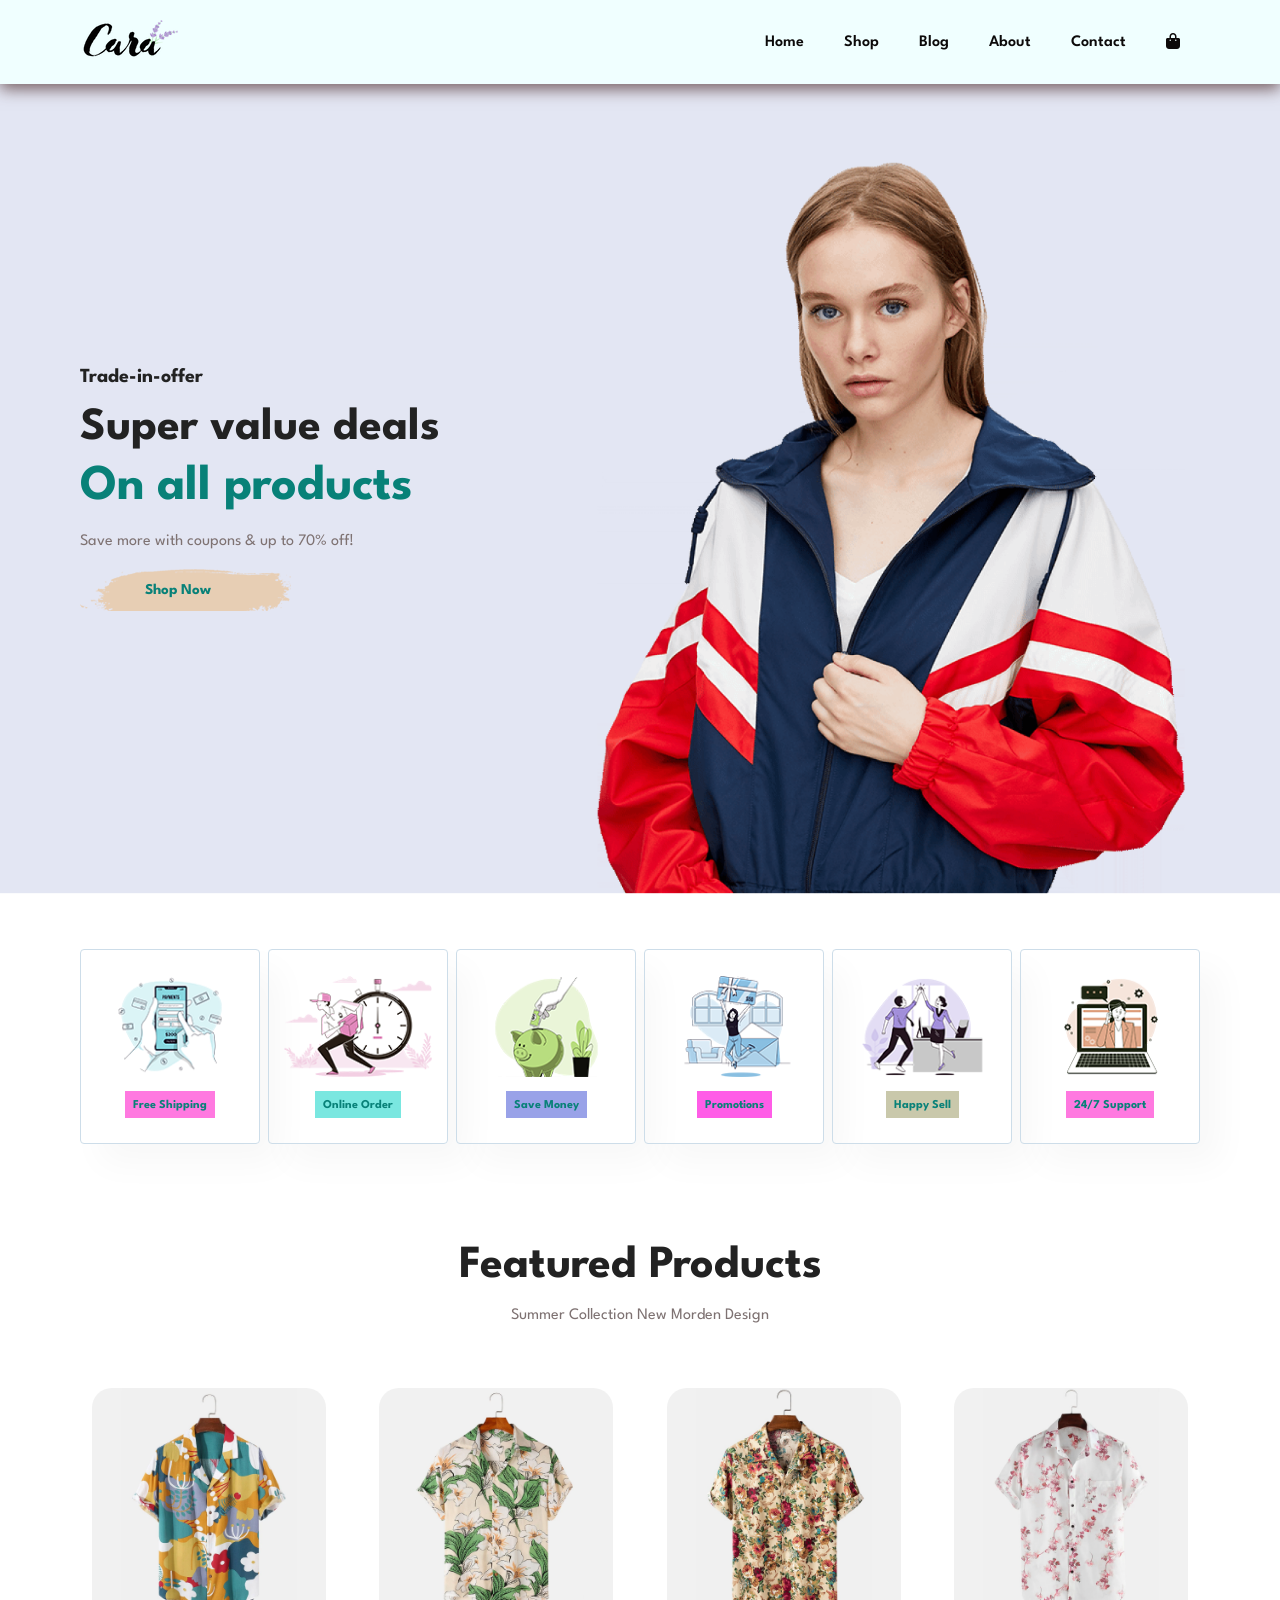
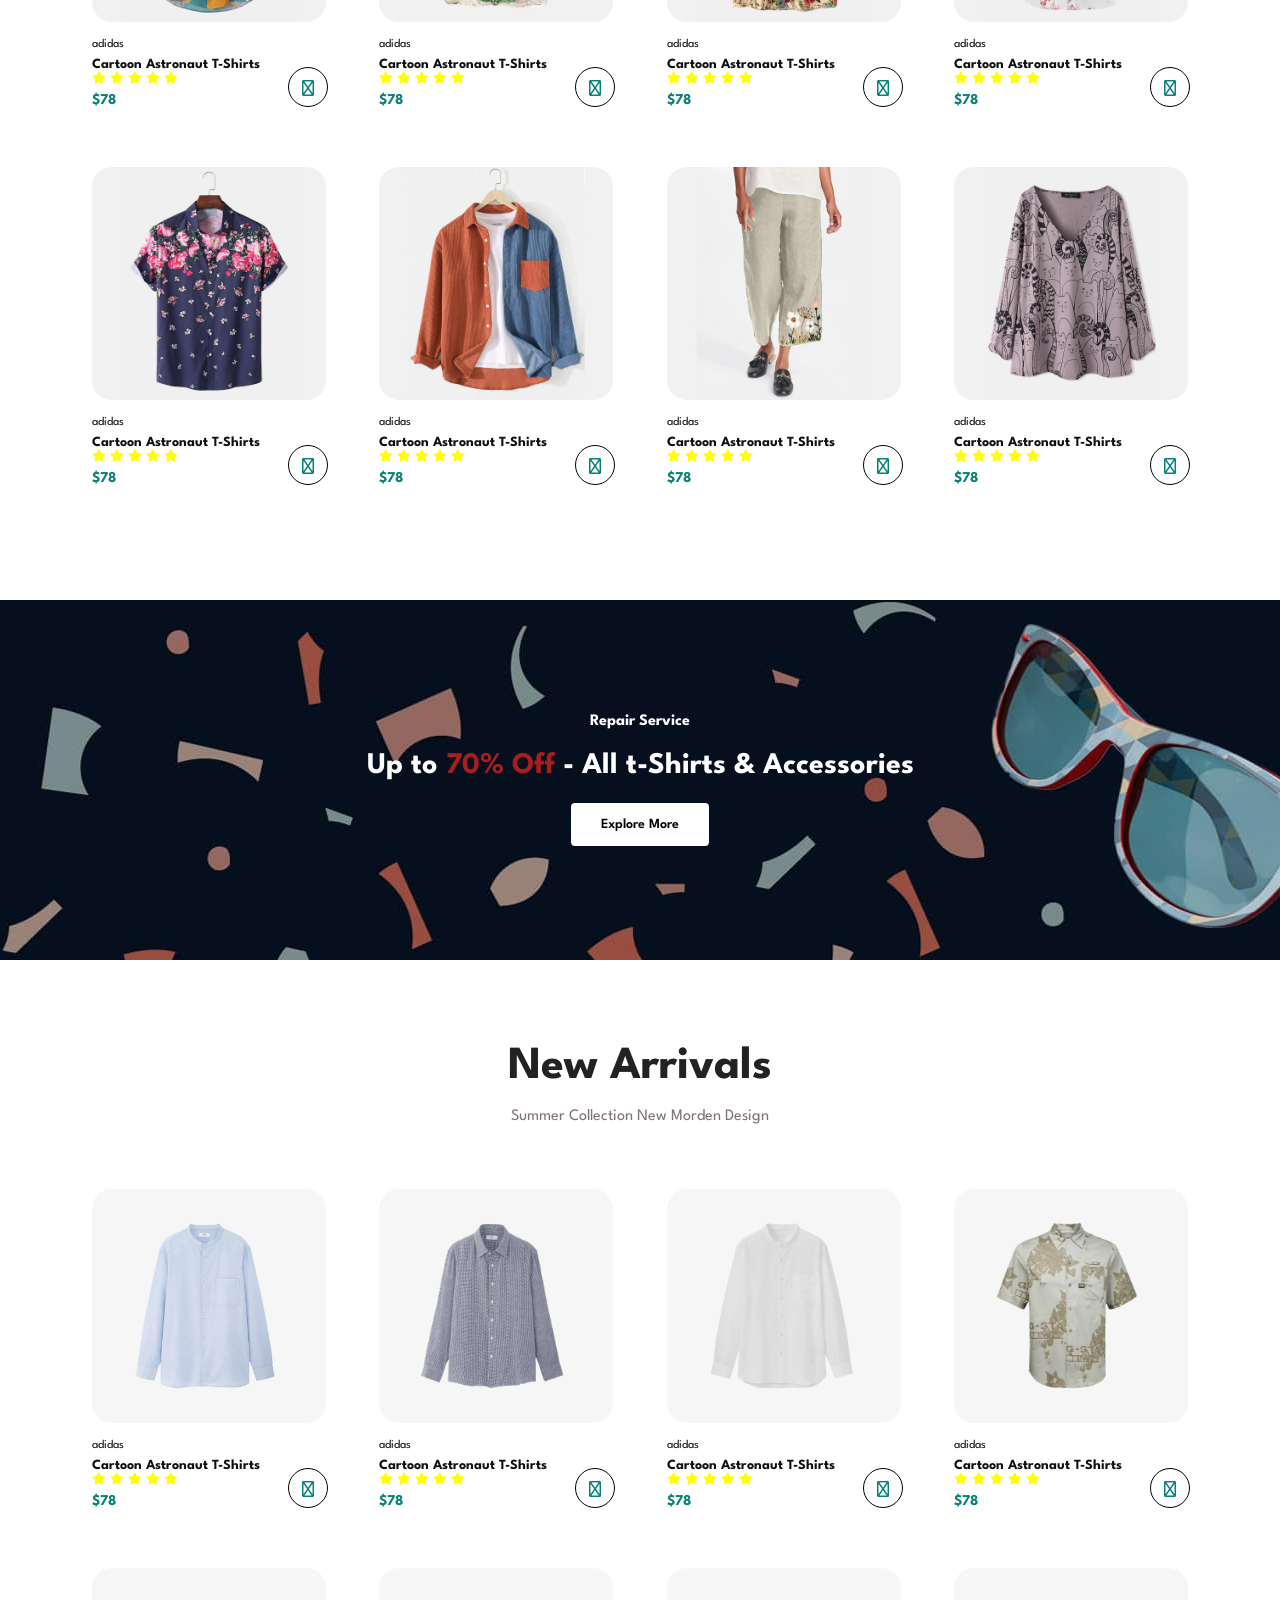
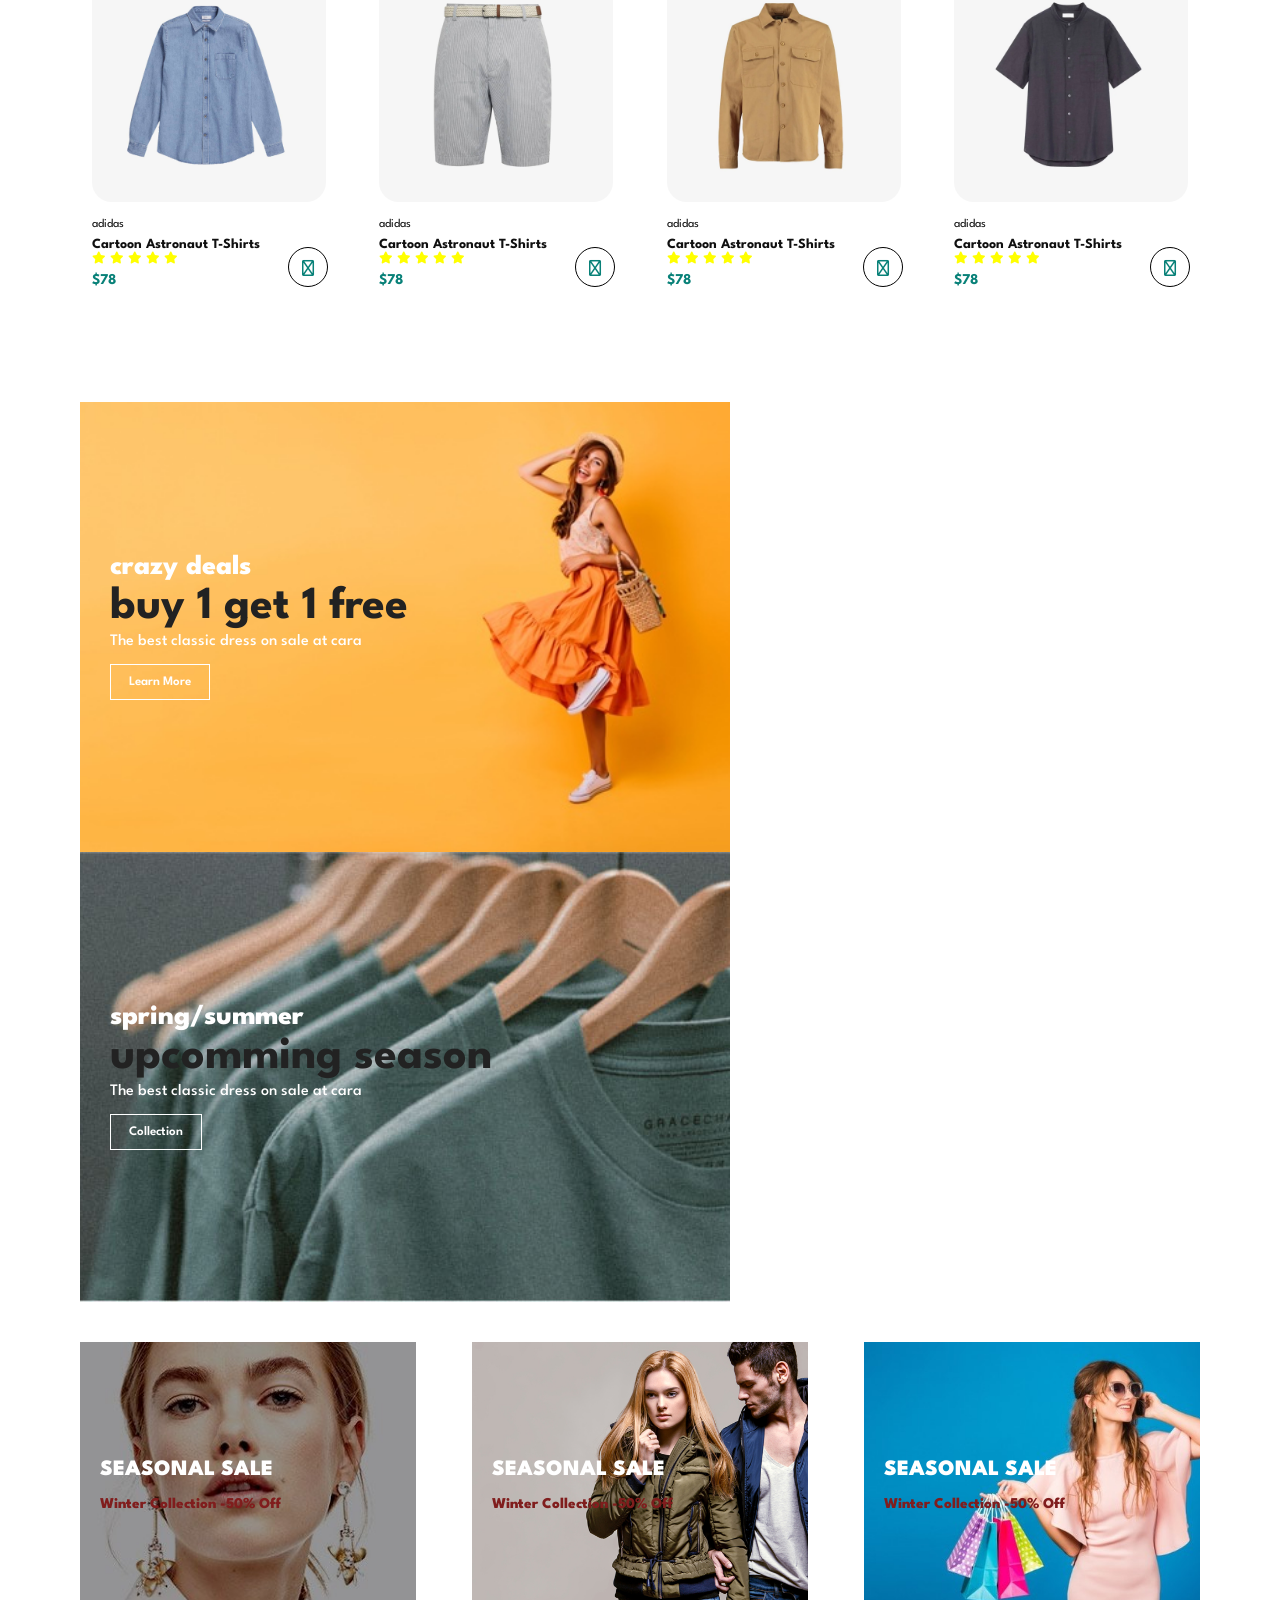
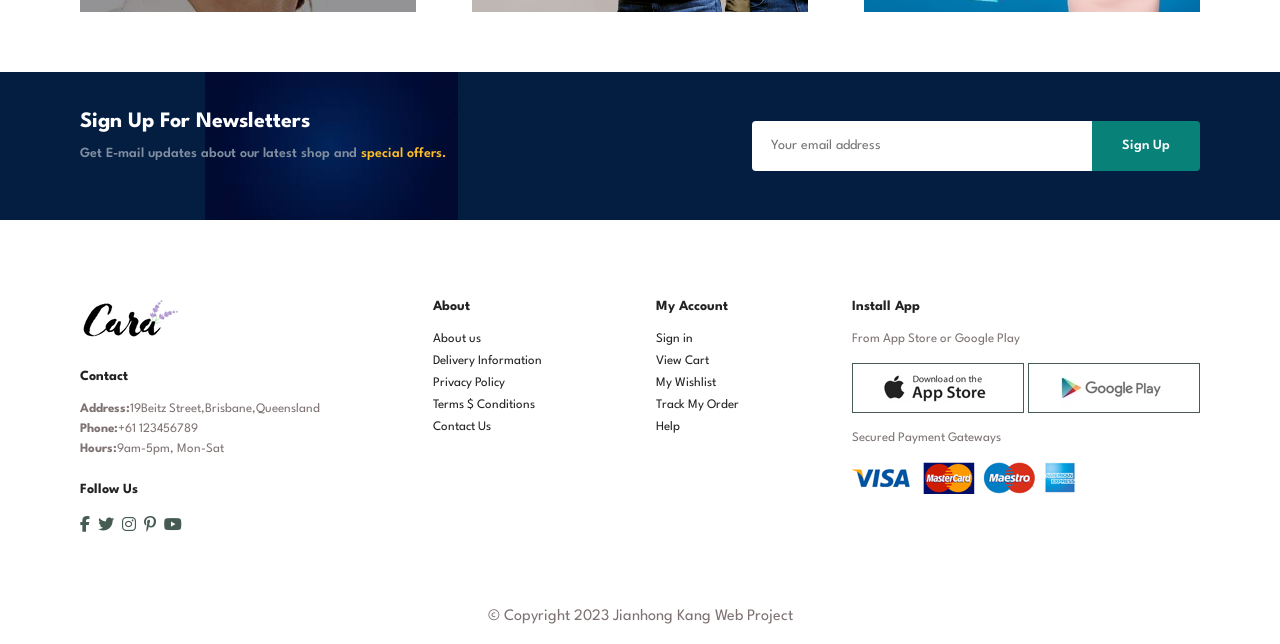
<file: index.html>
<!DOCTYPE html>
<html lang="en">
<head>
    <meta charset="UTF-8">
    <meta name="viewport" content="width=device-width, initial-scale=1.0">
    <title>Ecomerce website</title>
    <link rel="stylesheet" href="https://cdnjs.cloudflare.com/ajax/libs/font-awesome/6.4.0/css/all.min.css">
    <link rel="stylesheet" href="style.css">
    
</head>
<body>
    <section id="header">
        <a href="0"> <img src="imgage/logo.png" class="logo" alt=""></a>
        <div >
            <ul id="navbar">
                <li><a href="index.html">Home</a></li>
                <li><a href="shop.html">Shop</a></li>
                <li><a href="blog.html">Blog</a></li>
                <li><a href="about.html">About</a></li>
                <li><a href="contact.html">Contact</a></li>
                <li id="lg-bag"><a href="cart.html"><i class="fa-solid fa-bag-shopping"></i></a></li>
                <a href="#" id="close"><i class="fa fa-times"></i></a>
            </ul>
        </div>
        <div id="mobile">
            <a href="card.html"><i class="fa-solid fa-bag-shopping"></i></a>
            <i id="bar" class="fas fa-outdent">

            </i>
        </div>
    </section>

    <section id="hero">
        <h4>Trade-in-offer</h4>
        <h2>Super value deals</h2>
        <h1>On all products</h1>
        <p>Save more with coupons & up to 70% off!</p>
        <button>Shop Now</button>

    </section>

    <section id="feature" class="section-p1">
        <div class="fe-box">
            <img src="imgage/f1.png" alt="">
            <h6>Free Shipping</h6>
        </div>
        <div class="fe-box">
            <img src="imgage/f2.png" alt="">
            <h6>Online Order</h6>
        </div>
        <div class="fe-box">
            <img src="imgage/f3.png" alt="">
            <h6>Save Money</h6>
        </div>
        <div class="fe-box">
            <img src="imgage/f4.png" alt="">
            <h6>Promotions</h6>
        </div>
        <div class="fe-box">
            <img src="imgage/f5.png" alt="">
            <h6>Happy Sell</h6>
        </div>
        <div class="fe-box">
            <img src="imgage/f6.png" alt="">
            <h6>24/7 Support</h6>
        </div>



    </section>

    <section id="product1" class="section-p1">
        <h2>Featured Products</h2>
        <p>Summer Collection New Morden Design</p>
        <div class="pro-container">
            <div class="pro">
                <img src="imgage/product/f1.png" alt="">
                <div class="des">
                    <span>adidas</span>
                    <h5>Cartoon Astronaut T-Shirts</h5>
                    <div class="star">
                        <i class="fas fa-star"></i>
                        <i class="fas fa-star"></i>
                        <i class="fas fa-star"></i>
                        <i class="fas fa-star"></i>
                        <i class="fas fa-star"></i>
                    </div>
                    <h4>$78</h4>
                </div>
                <a href="#"><i class="fas fa-shopping-cart cart"></i></a>
            </div>
             <div class="pro">
                <img src="imgage/product/f2.png" alt="">
                <div class="des">
                    <span>adidas</span>
                    <h5>Cartoon Astronaut T-Shirts</h5>
                    <div class="star">
                        <i class="fas fa-star"></i>
                        <i class="fas fa-star"></i>
                        <i class="fas fa-star"></i>
                        <i class="fas fa-star"></i>
                        <i class="fas fa-star"></i>
                    </div>
                    <h4>$78</h4>
                </div>
                <a href="#"><i class="fa-solid fa-cart-shopping cart"></i></a>
            </div>
             <div class="pro">
                <img src="imgage/product/f3.jpg" alt="">
                <div class="des">
                    <span>adidas</span>
                    <h5>Cartoon Astronaut T-Shirts</h5>
                    <div class="star">
                        <i class="fas fa-star"></i>
                        <i class="fas fa-star"></i>
                        <i class="fas fa-star"></i>
                        <i class="fas fa-star"></i>
                        <i class="fas fa-star"></i>
                    </div>
                    <h4>$78</h4>
                </div>
                <a href="#"><i class="fa-solid fa-cart-shopping cart  "></i></a>
            </div>
             <div class="pro">
                <img src="imgage/product/f4 .jpg" alt="">
                <div class="des">
                    <span>adidas</span>
                    <h5>Cartoon Astronaut T-Shirts</h5>
                    <div class="star">
                        <i class="fas fa-star"></i>
                        <i class="fas fa-star"></i>
                        <i class="fas fa-star"></i>
                        <i class="fas fa-star"></i>
                        <i class="fas fa-star"></i>
                    </div>
                    <h4>$78</h4>
                </div>
                <a href="#"><i class="fa-solid fa-cart-shopping cart "></i></a>
            </div>
             <div class="pro">
                <img src="imgage/product/f5.jpg" alt="">
                <div class="des">
                    <span>adidas</span>
                    <h5>Cartoon Astronaut T-Shirts</h5>
                    <div class="star">
                        <i class="fas fa-star"></i>
                        <i class="fas fa-star"></i>
                        <i class="fas fa-star"></i>
                        <i class="fas fa-star"></i>
                        <i class="fas fa-star"></i>
                    </div>
                    <h4>$78</h4>
                </div>
                <a href="#"><i class="fa-solid fa-cart-shopping cart "></i></a>
            </div>
             <div class="pro">
                <img src="imgage/product/f6.jpg" alt="">
                <div class="des">
                    <span>adidas</span>
                    <h5>Cartoon Astronaut T-Shirts</h5>
                    <div class="star">
                        <i class="fas fa-star"></i>
                        <i class="fas fa-star"></i>
                        <i class="fas fa-star"></i>
                        <i class="fas fa-star"></i>
                        <i class="fas fa-star"></i>
                    </div>
                    <h4>$78</h4>
                </div>
                <a href="#"><i class="fa-solid fa-cart-shopping cart "></i></a>
            </div>
             <div class="pro">
                <img src="imgage/product/f7.jpg" alt="">
                <div class="des">
                    <span>adidas</span>
                    <h5>Cartoon Astronaut T-Shirts</h5>
                    <div class="star">
                        <i class="fas fa-star"></i>
                        <i class="fas fa-star"></i>
                        <i class="fas fa-star"></i>
                        <i class="fas fa-star"></i>
                        <i class="fas fa-star"></i>
                    </div>
                    <h4>$78</h4>
                </div>
                <a href="#"><i class="fa-solid fa-cart-shopping cart "></i></a>
            </div>
             <div class="pro">
                <img src="imgage/product/f8.jpg" alt="">
                <div class="des">
                    <span>adidas</span>
                    <h5>Cartoon Astronaut T-Shirts</h5>
                    <div class="star">
                        <i class="fas fa-star"></i>
                        <i class="fas fa-star"></i>
                        <i class="fas fa-star"></i>
                        <i class="fas fa-star"></i>
                        <i class="fas fa-star"></i>
                    </div>
                    <h4>$78</h4>
                </div>
                <a href="#"><i class="fa-solid fa-cart-shopping cart"></i></a>
            </div>
        </div>

    </section>

    <section id="banner" class="section-m1">
        <h4>Repair Service</h4>
        <h2>Up to <span>70% Off</span>   - All t-Shirts & Accessories</h2>
        <button class="normal">Explore More</button>

    </section>

    <section id="product1" class="section-p1">
        <h2>New Arrivals</h2>
        <p>Summer Collection New Morden Design</p>
        <div class="pro-container">
            <div class="pro">
                <img src="imgage/product/n1.png" alt="">
                <div class="des">
                    <span>adidas</span>
                    <h5>Cartoon Astronaut T-Shirts</h5>
                    <div class="star">
                        <i class="fas fa-star"></i>
                        <i class="fas fa-star"></i>
                        <i class="fas fa-star"></i>
                        <i class="fas fa-star"></i>
                        <i class="fas fa-star"></i>
                    </div>
                    <h4>$78</h4>
                </div>
                <a href="#"><i class="fa-solid fa-cart-shopping cart "></i></a>
            </div>
             <div class="pro">
                <img src="imgage/product/n2.jpg" alt="">
                <div class="des">
                    <span>adidas</span>
                    <h5>Cartoon Astronaut T-Shirts</h5>
                    <div class="star">
                        <i class="fas fa-star"></i>
                        <i class="fas fa-star"></i>
                        <i class="fas fa-star"></i>
                        <i class="fas fa-star"></i>
                        <i class="fas fa-star"></i>
                    </div>
                    <h4>$78</h4>
                </div>
                <a href="#"><i class="fa-solid fa-cart-shopping cart"></i></a>
            </div>
             <div class="pro">
                <img src="imgage/product/n3.jpg" alt="">
                <div class="des">
                    <span>adidas</span>
                    <h5>Cartoon Astronaut T-Shirts</h5>
                    <div class="star">
                        <i class="fas fa-star"></i>
                        <i class="fas fa-star"></i>
                        <i class="fas fa-star"></i>
                        <i class="fas fa-star"></i>
                        <i class="fas fa-star"></i>
                    </div>
                    <h4>$78</h4>
                </div>
                <a href="#"><i class="fa-solid fa-cart-shopping cart  "></i></a>
            </div>
             <div class="pro">
                <img src="imgage/product/n4.jpg" alt="">
                <div class="des">
                    <span>adidas</span>
                    <h5>Cartoon Astronaut T-Shirts</h5>
                    <div class="star">
                        <i class="fas fa-star"></i>
                        <i class="fas fa-star"></i>
                        <i class="fas fa-star"></i>
                        <i class="fas fa-star"></i>
                        <i class="fas fa-star"></i>
                    </div>
                    <h4>$78</h4>
                </div>
                <a href="#"><i class="fa-solid fa-cart-shopping cart "></i></a>
            </div>
             <div class="pro">
                <img src="imgage/product/n5.jpg" alt="">
                <div class="des">
                    <span>adidas</span>
                    <h5>Cartoon Astronaut T-Shirts</h5>
                    <div class="star">
                        <i class="fas fa-star"></i>
                        <i class="fas fa-star"></i>
                        <i class="fas fa-star"></i>
                        <i class="fas fa-star"></i>
                        <i class="fas fa-star"></i>
                    </div>
                    <h4>$78</h4>
                </div>
                <a href="#"><i class="fa-solid fa-cart-shopping cart "></i></a>
            </div>
             <div class="pro">
                <img src="imgage/product/n6.jpg" alt="">
                <div class="des">
                    <span>adidas</span>
                    <h5>Cartoon Astronaut T-Shirts</h5>
                    <div class="star">
                        <i class="fas fa-star"></i>
                        <i class="fas fa-star"></i>
                        <i class="fas fa-star"></i>
                        <i class="fas fa-star"></i>
                        <i class="fas fa-star"></i>
                    </div>
                    <h4>$78</h4>
                </div>
                <a href="#"><i class="fa-solid fa-cart-shopping cart "></i></a>
            </div>
             <div class="pro">
                <img src="imgage/product/n7.jpg" alt="">
                <div class="des">
                    <span>adidas</span>
                    <h5>Cartoon Astronaut T-Shirts</h5>
                    <div class="star">
                        <i class="fas fa-star"></i>
                        <i class="fas fa-star"></i>
                        <i class="fas fa-star"></i>
                        <i class="fas fa-star"></i>
                        <i class="fas fa-star"></i>
                    </div>
                    <h4>$78</h4>
                </div>
                <a href="#"><i class="fa-solid fa-cart-shopping cart "></i></a>
            </div>
             <div class="pro">
                <img src="imgage/product/n8.jpg" alt="">
                <div class="des">
                    <span>adidas</span>
                    <h5>Cartoon Astronaut T-Shirts</h5>
                    <div class="star">
                        <i class="fas fa-star"></i>
                        <i class="fas fa-star"></i>
                        <i class="fas fa-star"></i>
                        <i class="fas fa-star"></i>
                        <i class="fas fa-star"></i>
                    </div>
                    <h4>$78</h4>
                </div>
                <a href="#"><i class="fa-solid fa-cart-shopping cart"></i></a>
            </div>
        </div>

    </section>
    <section id="sm-banner" class="section-p1">
        <div class="banner-box">
            <h4>crazy deals</h4>
            <h2>buy 1 get 1 free</h2>
            <span>The best classic dress on sale at cara</span>
            <button class="white">Learn More</button>
        </div>
        <div class="banner-box banner-box2">
            <h4>spring/summer</h4>
            <h2>upcomming season</h2>
            <span>The best classic dress on sale at cara</span>
            <button class="white">Collection</button>
        </div>
    </section>

    <section id="banner3">
       <div class="banner-box">
            <h2>SEASONAL SALE</h2>
            <h4>Winter Collection -50% Off</h4>
            
        </div> 
        <div class="banner-box banner-box2">
            <h2>SEASONAL SALE</h2>
            <h4>Winter Collection -50% Off</h4>
        </div> 
        <div class="banner-box banner-box3">
            <h2>SEASONAL SALE</h2>
            <h4>Winter Collection -50% Off</h4>
        </div> 
    </section>

    <section id="newsletter" class="section-p1 section-m1" >
        <div class="newstext">
        <h4>Sign Up For Newsletters</h4>    
        <p>Get E-mail updates about our latest shop and <span>special offers.</span> </p>
        </div>
        <div class="form">
            <input type="text" placeholder="Your email address">
            <button class="normal">Sign Up</button>
        </div>
    </section>

    <footer class="section-p1">
        <div class="col">
            <img class="logo" src="imgage/logo.png" alt="">
            <h4>Contact</h4>
            <p> <strong>Address:</strong>19Beitz Street,Brisbane,Queensland</p>
            <p> <strong>Phone:</strong>+61 123456789</p>
            <p> <strong>Hours:</strong>9am-5pm, Mon-Sat</p>
            <div class="follow">
                <h4>Follow Us</h4>
                <div class="icon">
                    <i class="fab fa-facebook-f"></i>
                    <i class="fab fa-twitter"></i>
                    <i class="fab fa-instagram"></i>
                     <i class="fab fa-pinterest-p"></i>
                    <i class="fab fa-youtube"></i>
                </div>
            </div>
            </div>
            <div class="col">
                <h4>About</h4>
                <a href="#">About us</a>
                <a href="#">Delivery Information</a>
                <a href="#">Privacy Policy</a>
                <a href="#">Terms $ Conditions</a>
                <a href="#">Contact Us</a>

            </div>
            <div class="col">
                <h4>My Account</h4>
                <a href="#">Sign in</a>
                <a href="#">View Cart</a>
                <a href="#">My Wishlist</a>
                <a href="#">Track My Order</a>
                <a href="#">Help</a>
            </div>
            <div class="col install">
                <h4>Install App</h4>
                <p>From App Store or Google Play</p>
                <div class="row">
                <img src="imgage/app.jpg" alt="">
                <img src="imgage/play.jpg" alt="">
                </div>
                <p>Secured Payment Gateways</p>
                <img src="imgage/pay.png" alt="">
            </div>
    
        
     </footer>
        <div class="copyright">
            <p> © Copyright 2023 Jianhong Kang Web Project</p>
        </div>
        
   
    


    <script src="javascript.js"></script>
    
</body>
</html>
</file>
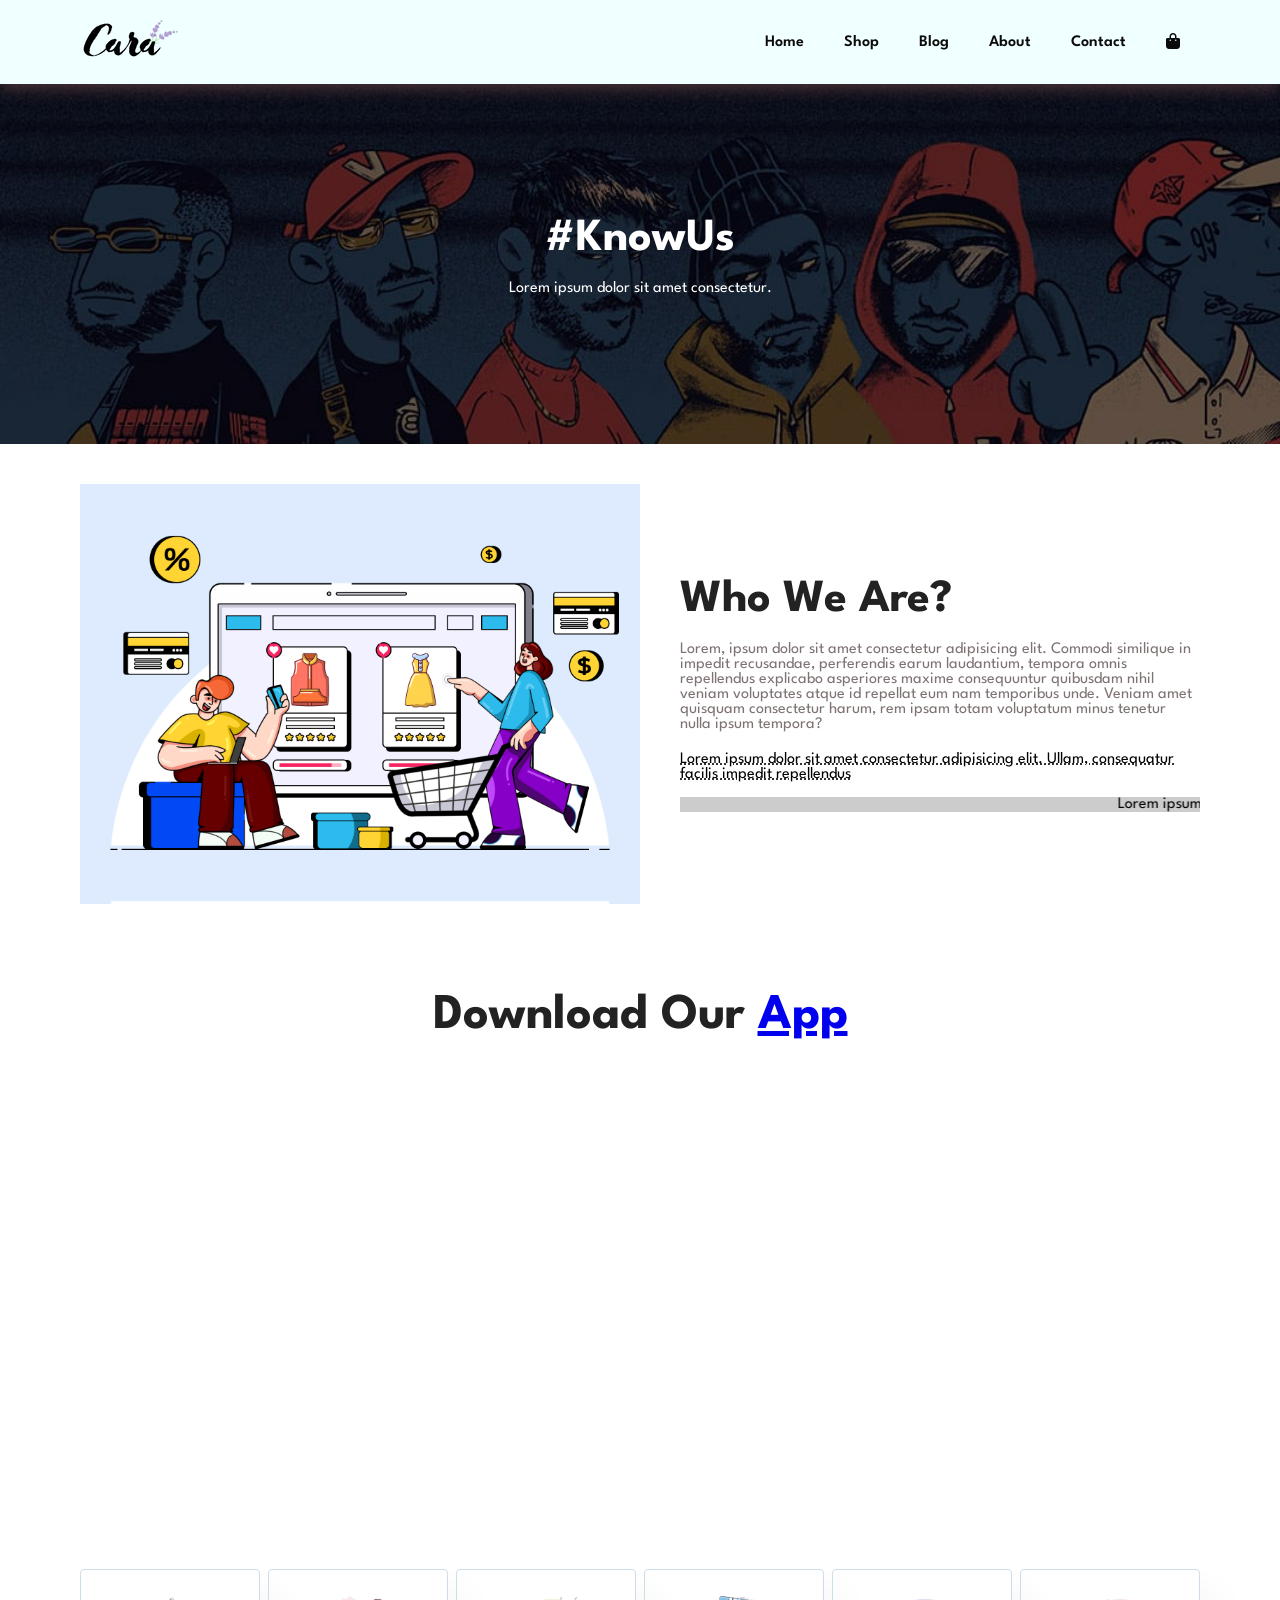
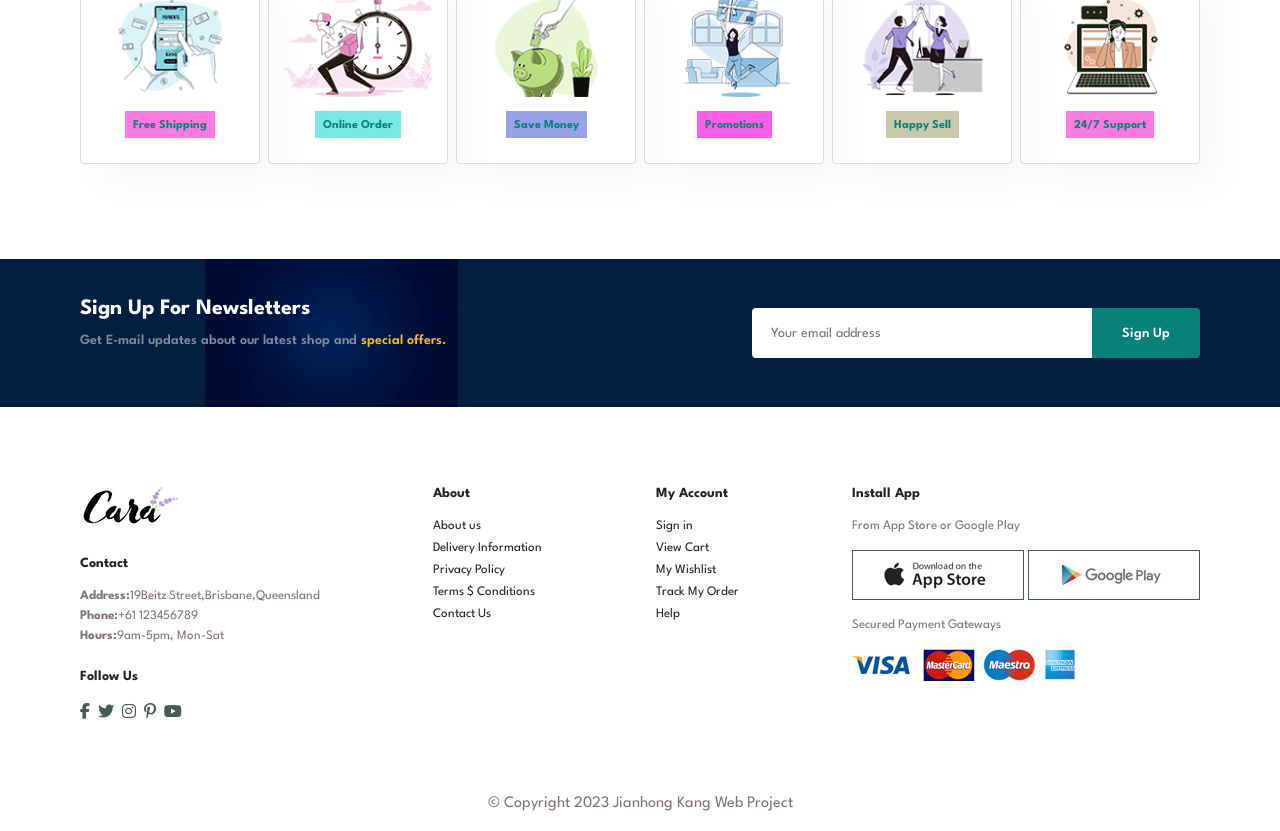
<file: about.html>
<!DOCTYPE html>
<html lang="en">
<head>
    <meta charset="UTF-8">
    <meta name="viewport" content="width=device-width, initial-scale=1.0">
    <title>Ecomerce website</title>
    <link rel="stylesheet" href="https://cdnjs.cloudflare.com/ajax/libs/font-awesome/6.4.0/css/all.min.css">
    <link rel="stylesheet" href="style.css">
    
</head>
<body>
    <section id="header">
        <a href="0"> <img src="imgage/logo.png" class="logo" alt=""></a>
        <div >
            <ul id="navbar">
                <li><a href="index.html">Home</a></li>
                <li><a href="shop.html">Shop</a></li>
                <li><a href="blog.html">Blog</a></li>
                <li><a href="about.html">About</a></li>
                <li><a href="contact.html">Contact</a></li>
                <li id="lg-bag"><a href="cart.html"><i class="fa-solid fa-bag-shopping"></i></a></li>
                <a href="#" id="close"><i class="fa fa-times"></i></a>
            </ul>
        </div>
        <div id="mobile">
            <a href="card.html"><i class="fa-solid fa-bag-shopping"></i></a>
            <i id="bar" class="fas fa-outdent">

            </i>
        </div>
    </section>

    <section id="page-header" class="about-header">
        <h2>#KnowUs</h2>
        <p>Lorem ipsum dolor sit amet consectetur.</p>
    </section>

    <section id="about-head" class="section-p1">
        <img src="imgage/about/a6.jpg" alt="">
        <div>
            <h2>Who We Are?</h2>
            <p>Lorem, ipsum dolor sit amet consectetur adipisicing elit. Commodi similique in impedit recusandae, perferendis earum laudantium, tempora omnis repellendus explicabo asperiores maxime consequuntur quibusdam nihil veniam voluptates atque id repellat eum nam temporibus unde. Veniam amet quisquam consectetur harum, rem ipsam totam voluptatum minus tenetur nulla ipsum tempora?</p>

            <abbr title="">Lorem ipsum dolor sit amet consectetur adipisicing elit. Ullam, consequatur facilis impedit repellendus</abbr>

            <br><br>

            <marquee bgcolor="#ccc" loop="-1" scrollamount="5" width="100%">Lorem ipsum dolor sit amet consectetur adipisicielit. Omnis corrupti ad perspiciatis qui repellat odit?
</marquee>

        </div>
    </section>

    <section id="about-app"  class="section-p1">
        <h1>Download Our <a href="#">App</a></h1>
        <div class="video">
            <video autoplay muted loop  src="imgage/about/video.mp4" ></video>
        </div>
    </section>

       <section id="feature" class="section-p1">
        <div class="fe-box">
            <img src="imgage/f1.png" alt="">
            <h6>Free Shipping</h6>
        </div>
        <div class="fe-box">
            <img src="imgage/f2.png" alt="">
            <h6>Online Order</h6>
        </div>
        <div class="fe-box">
            <img src="imgage/f3.png" alt="">
            <h6>Save Money</h6>
        </div>
        <div class="fe-box">
            <img src="imgage/f4.png" alt="">
            <h6>Promotions</h6>
        </div>
        <div class="fe-box">
            <img src="imgage/f5.png" alt="">
            <h6>Happy Sell</h6>
        </div>
        <div class="fe-box">
            <img src="imgage/f6.png" alt="">
            <h6>24/7 Support</h6>
        </div>



    </section>
     <section id="newsletter" class="section-p1 section-m1" >
        <div class="newstext">
        <h4>Sign Up For Newsletters</h4>    
        <p>Get E-mail updates about our latest shop and <span>special offers.</span> </p>
        </div>
        <div class="form">
            <input type="text" placeholder="Your email address">
            <button class="normal">Sign Up</button>
        </div>
    </section>
  

    <footer class="section-p1">
        <div class="col">
            <img class="logo" src="imgage/logo.png" alt="">
            <h4>Contact</h4>
            <p> <strong>Address:</strong>19Beitz Street,Brisbane,Queensland</p>
            <p> <strong>Phone:</strong>+61 123456789</p>
            <p> <strong>Hours:</strong>9am-5pm, Mon-Sat</p>
            <div class="follow">
                <h4>Follow Us</h4>
                <div class="icon">
                    <i class="fab fa-facebook-f"></i>
                    <i class="fab fa-twitter"></i>
                    <i class="fab fa-instagram"></i>
                     <i class="fab fa-pinterest-p"></i>
                    <i class="fab fa-youtube"></i>
                </div>
            </div>
            </div>
            <div class="col">
                <h4>About</h4>
                <a href="#">About us</a>
                <a href="#">Delivery Information</a>
                <a href="#">Privacy Policy</a>
                <a href="#">Terms $ Conditions</a>
                <a href="#">Contact Us</a>

            </div>
            <div class="col">
                <h4>My Account</h4>
                <a href="#">Sign in</a>
                <a href="#">View Cart</a>
                <a href="#">My Wishlist</a>
                <a href="#">Track My Order</a>
                <a href="#">Help</a>
            </div>
            <div class="col install">
                <h4>Install App</h4>
                <p>From App Store or Google Play</p>
                <div class="row">
                <img src="imgage/app.jpg" alt="">
                <img src="imgage/play.jpg" alt="">
                </div>
                <p>Secured Payment Gateways</p>
                <img src="imgage/pay.png" alt="">
            </div>
    
        
     </footer>
        <div class="copyright">
            <p> © Copyright 2023 Jianhong Kang Web Project</p>
        </div>
        
   
    


    <script src="javascript.js"></script>
    
</body>
</html>
</file>
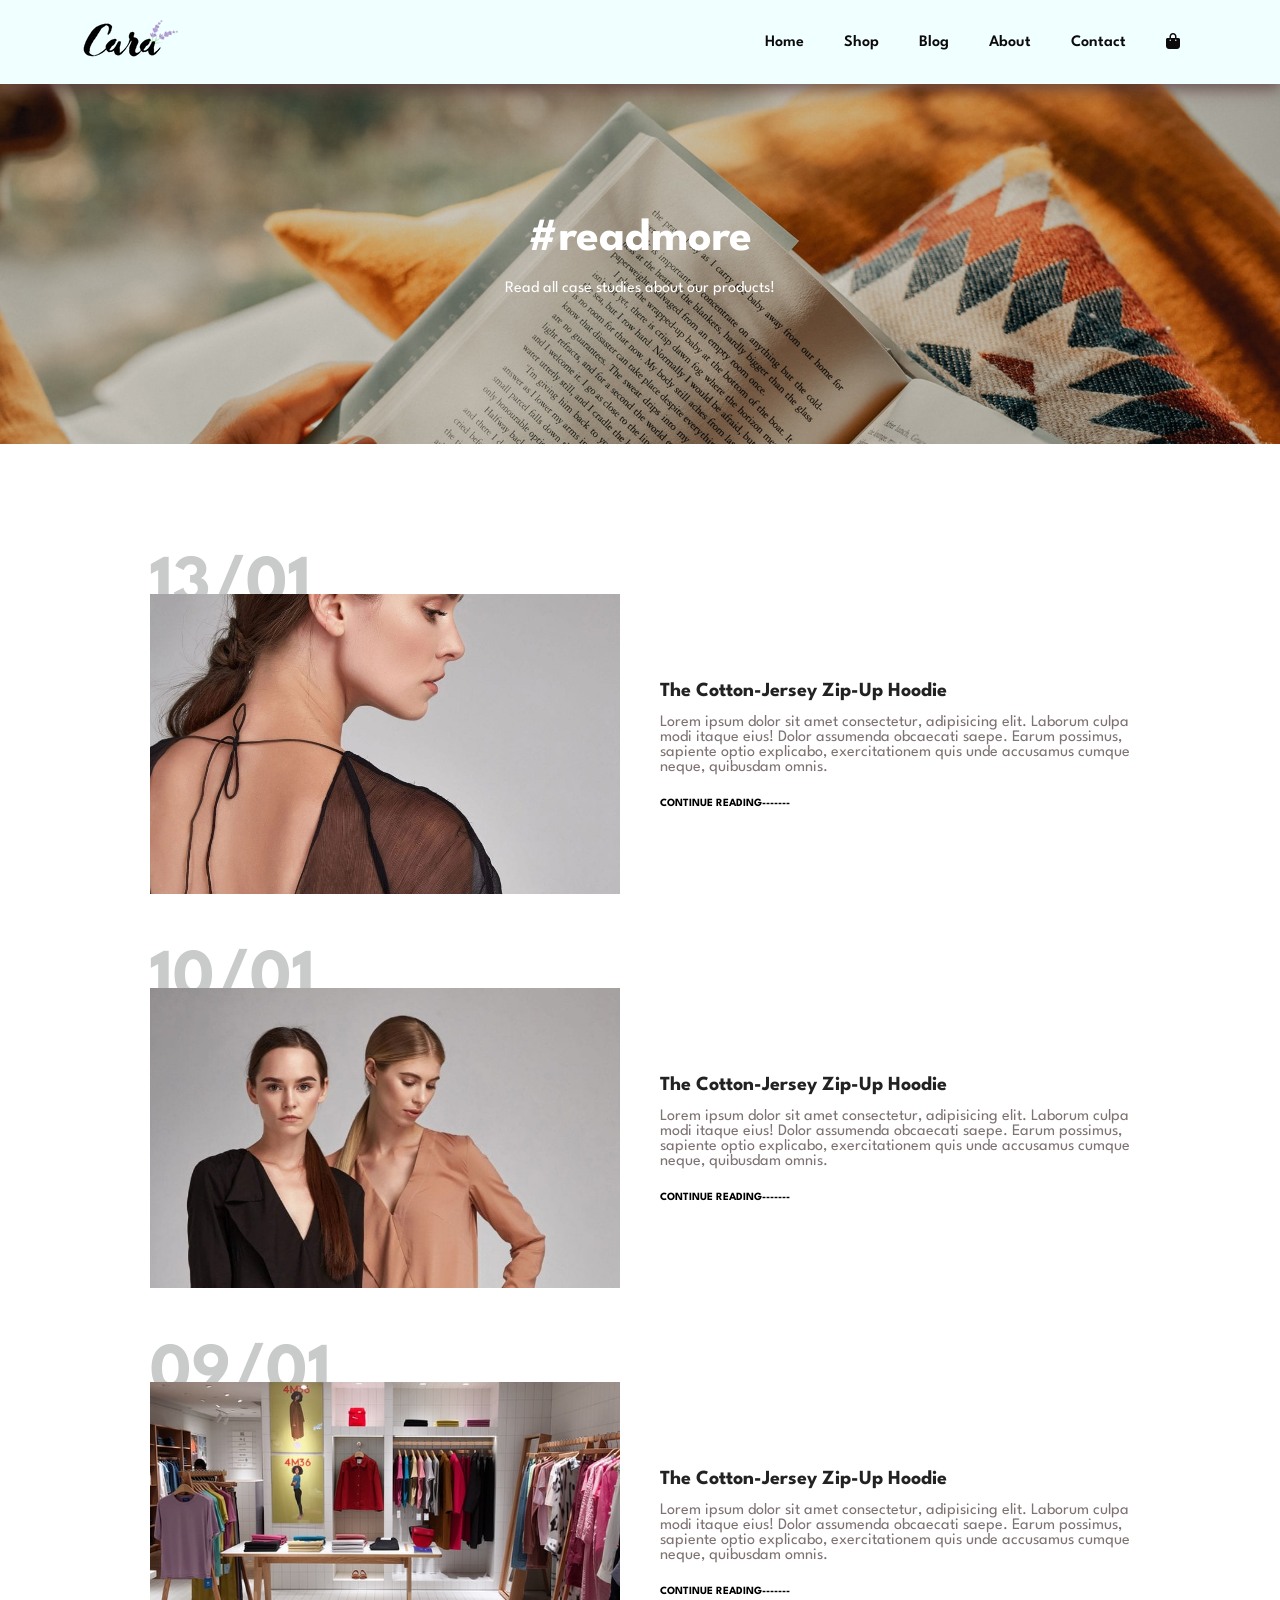
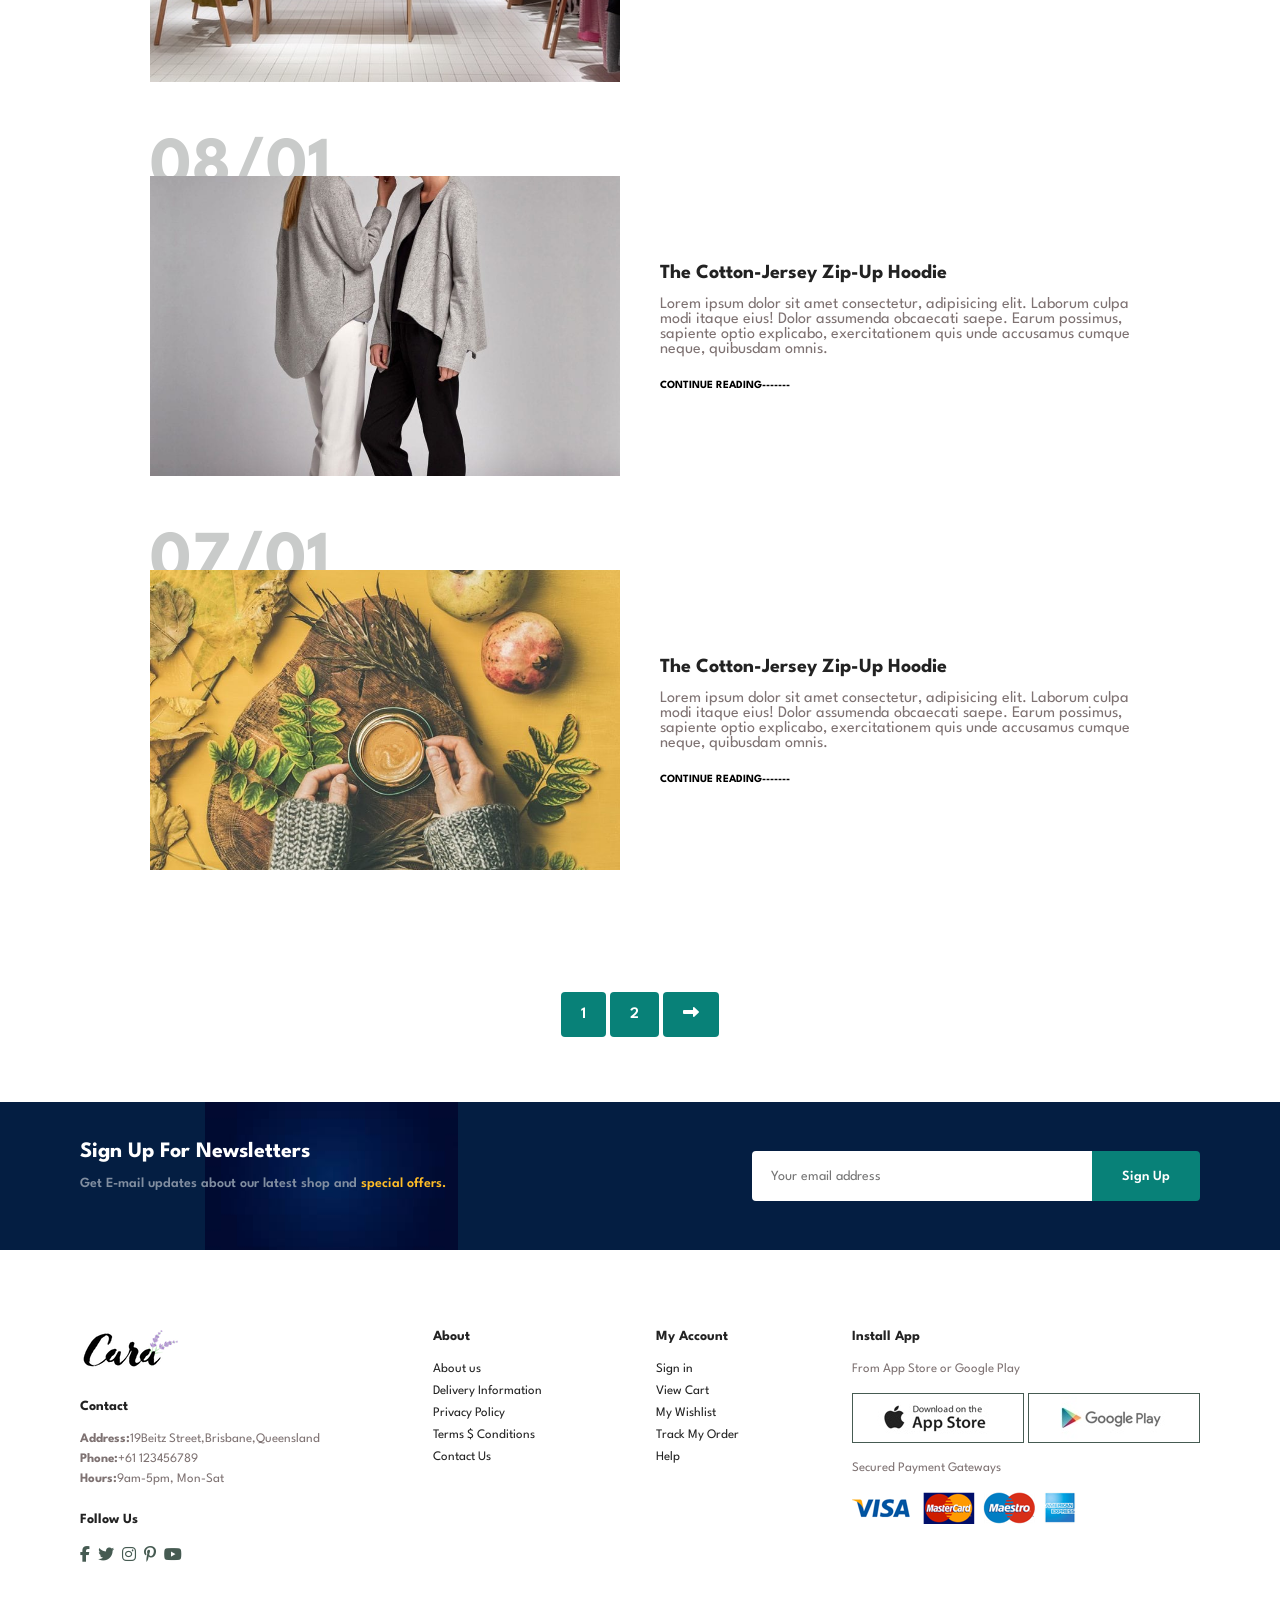
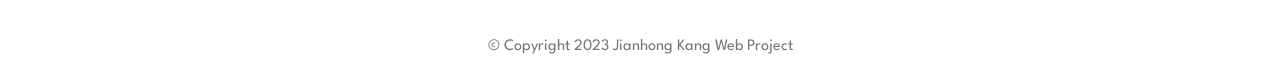
<file: blog.html>
<!DOCTYPE html>
<html lang="en">
<head>
    <meta charset="UTF-8">
    <meta name="viewport" content="width=device-width, initial-scale=1.0">
    <title>Ecomerce website</title>
    <link rel="stylesheet" href="https://cdnjs.cloudflare.com/ajax/libs/font-awesome/6.4.0/css/all.min.css">
    <link rel="stylesheet" href="style.css">
    
</head>
<body>
    <section id="header">
        <a href="0"> <img src="imgage/logo.png" class="logo" alt=""></a>
        <div >
            <ul id="navbar">
                <li><a href="index.html">Home</a></li>
                <li><a href="shop.html">Shop</a></li>
                <li><a href="blog.html">Blog</a></li>
                <li><a href="about.html">About</a></li>
                <li><a href="contact.html">Contact</a></li>
                <li id="lg-bag"><a href="cart.html"><i class="fa-solid fa-bag-shopping"></i></a></li>
                <a href="#" id="close"><i class="fa fa-times"></i></a>
            </ul>
        </div>
        <div id="mobile">
            <a href="card.html"><i class="fa-solid fa-bag-shopping"></i></a>
            <i id="bar" class="fas fa-outdent">

            </i>
        </div>
    </section>

    <section id="page-header" class="blog-header">
       
        <h2>#readmore</h2>
        <p>Read all case studies about our products!</p>
    </section>

    <section id="blog">
        <div class="blog-box">
            <div class="blog-img">
                <img src="imgage/blog/b1.jpg" alt="">
            </div>
            <div class="blog-details">
                <h4>The Cotton-Jersey Zip-Up Hoodie</h4>
                <p>Lorem ipsum dolor sit amet consectetur, adipisicing elit. Laborum culpa modi itaque eius! Dolor assumenda obcaecati saepe. Earum possimus, sapiente optio explicabo, exercitationem quis unde accusamus cumque neque, quibusdam omnis.</p>
                <a href="#">CONTINUE READING-------</a>
            </div>
            <h1>13/01</h1>
        </div>
        <div class="blog-box">
            <div class="blog-img">
                <img src="imgage/blog/b2.jpg" alt="">
            </div>
            <div class="blog-details">
                <h4>The Cotton-Jersey Zip-Up Hoodie</h4>
                <p>Lorem ipsum dolor sit amet consectetur, adipisicing elit. Laborum culpa modi itaque eius! Dolor assumenda obcaecati saepe. Earum possimus, sapiente optio explicabo, exercitationem quis unde accusamus cumque neque, quibusdam omnis.</p>
                <a href="#">CONTINUE READING-------</a>
            </div>
            <h1>10/01</h1>
        </div>
        <div class="blog-box">
            <div class="blog-img">
                <img src="imgage/blog/b3.jpg" alt="">
            </div>
            <div class="blog-details">
                <h4>The Cotton-Jersey Zip-Up Hoodie</h4>
                <p>Lorem ipsum dolor sit amet consectetur, adipisicing elit. Laborum culpa modi itaque eius! Dolor assumenda obcaecati saepe. Earum possimus, sapiente optio explicabo, exercitationem quis unde accusamus cumque neque, quibusdam omnis.</p>
                <a href="#">CONTINUE READING-------</a>
            </div>
            <h1>09/01</h1>
        </div>
        <div class="blog-box">
            <div class="blog-img">
                <img src="imgage/blog/b4.jpg" alt="">
            </div>
            <div class="blog-details">
                <h4>The Cotton-Jersey Zip-Up Hoodie</h4>
                <p>Lorem ipsum dolor sit amet consectetur, adipisicing elit. Laborum culpa modi itaque eius! Dolor assumenda obcaecati saepe. Earum possimus, sapiente optio explicabo, exercitationem quis unde accusamus cumque neque, quibusdam omnis.</p>
                <a href="#">CONTINUE READING-------</a>
            </div>
            <h1>08/01</h1>
        </div>
        <div class="blog-box">
            <div class="blog-img">
                <img src="imgage/blog/b6.jpg" alt="">
            </div>
            <div class="blog-details">
                <h4>The Cotton-Jersey Zip-Up Hoodie</h4>
                <p>Lorem ipsum dolor sit amet consectetur, adipisicing elit. Laborum culpa modi itaque eius! Dolor assumenda obcaecati saepe. Earum possimus, sapiente optio explicabo, exercitationem quis unde accusamus cumque neque, quibusdam omnis.</p>
                <a href="#">CONTINUE READING-------</a>
            </div>
            <h1>07/01</h1>
        </div>
    </section>
  <section id="pagination" class="section-p1">
        <a href="#">1</a>
        <a href="#">2</a>
        <a href="#"><i class="fa fa-long-arrow-alt-right"></i></a>
    </section>
 
    <section id="newsletter" class="section-p1 section-m1" >
        <div class="newstext">
        <h4>Sign Up For Newsletters</h4>    
        <p>Get E-mail updates about our latest shop and <span>special offers.</span> </p>
        </div>
        <div class="form">
            <input type="text" placeholder="Your email address">
            <button class="normal">Sign Up</button>
        </div>
    </section>

    <footer class="section-p1">
        <div class="col">
            <img class="logo" src="imgage/logo.png" alt="">
            <h4>Contact</h4>
            <p> <strong>Address:</strong>19Beitz Street,Brisbane,Queensland</p>
            <p> <strong>Phone:</strong>+61 123456789</p>
            <p> <strong>Hours:</strong>9am-5pm, Mon-Sat</p>
            <div class="follow">
                <h4>Follow Us</h4>
                <div class="icon">
                    <i class="fab fa-facebook-f"></i>
                    <i class="fab fa-twitter"></i>
                    <i class="fab fa-instagram"></i>
                     <i class="fab fa-pinterest-p"></i>
                    <i class="fab fa-youtube"></i>
                </div>
            </div>
            </div>
            <div class="col">
                <h4>About</h4>
                <a href="#">About us</a>
                <a href="#">Delivery Information</a>
                <a href="#">Privacy Policy</a>
                <a href="#">Terms $ Conditions</a>
                <a href="#">Contact Us</a>

            </div>
            <div class="col">
                <h4>My Account</h4>
                <a href="#">Sign in</a>
                <a href="#">View Cart</a>
                <a href="#">My Wishlist</a>
                <a href="#">Track My Order</a>
                <a href="#">Help</a>
            </div>
            <div class="col install">
                <h4>Install App</h4>
                <p>From App Store or Google Play</p>
                <div class="row">
                <img src="imgage/app.jpg" alt="">
                <img src="imgage/play.jpg" alt="">
                </div>
                <p>Secured Payment Gateways</p>
                <img src="imgage/pay.png" alt="">
            </div>
    
        
     </footer>
        <div class="copyright">
            <p> © Copyright 2023 Jianhong Kang Web Project</p>
        </div>
        
   
    


    <script src="javascript.js"></script>
    
</body>
</html>
</file>
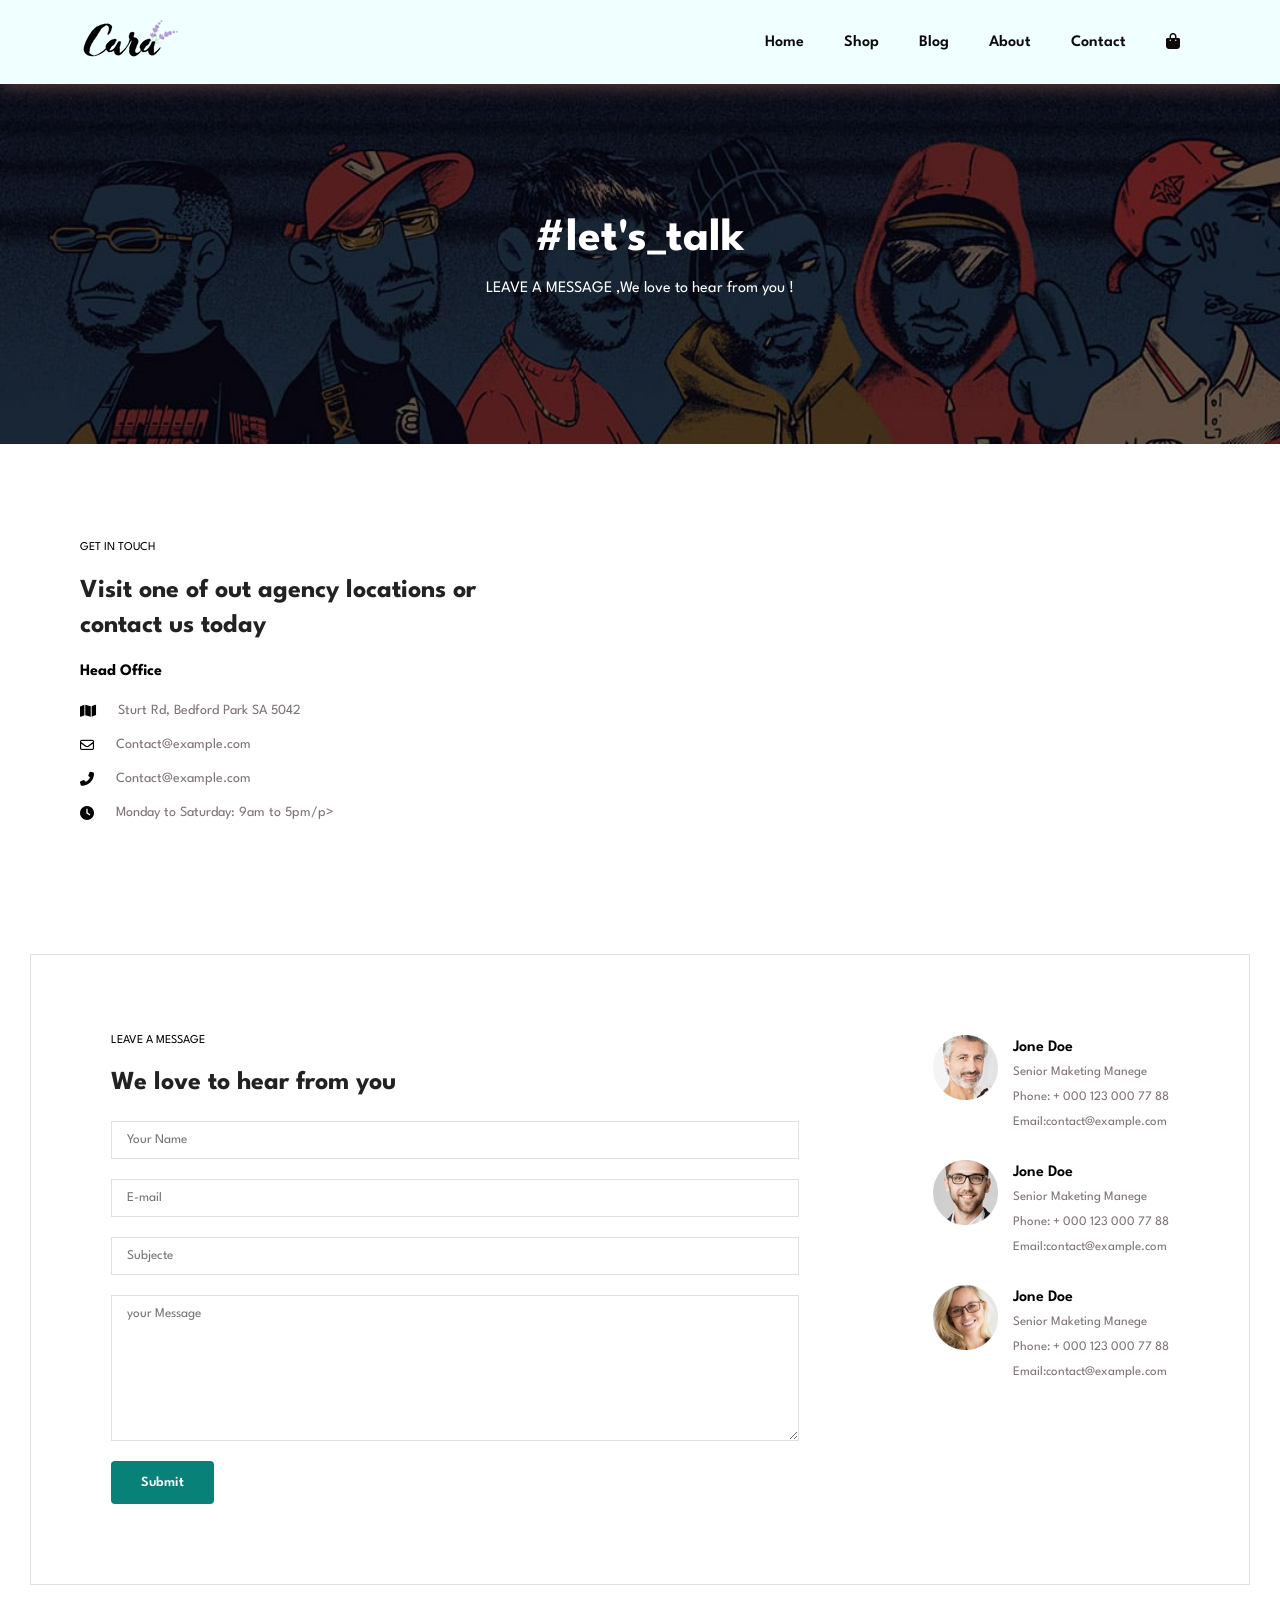
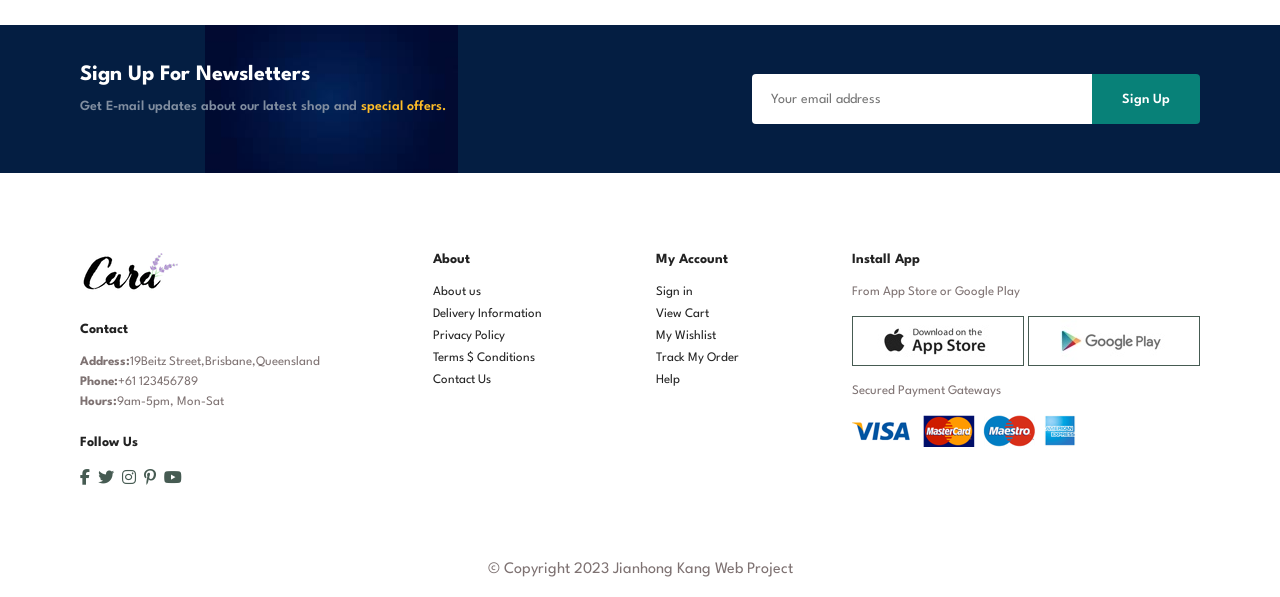
<file: contact.html>
<!DOCTYPE html>
<html lang="en">
<head>
    <meta charset="UTF-8">
    <meta name="viewport" content="width=device-width, initial-scale=1.0">
    <title>Ecomerce website</title>
    <link rel="stylesheet" href="https://cdnjs.cloudflare.com/ajax/libs/font-awesome/6.4.0/css/all.min.css">
    <link rel="stylesheet" href="style.css">
    
</head>
<body>
    <section id="header">
        <a href="0"> <img src="imgage/logo.png" class="logo" alt=""></a>
        <div >
            <ul id="navbar">
                <li><a href="index.html">Home</a></li>
                <li><a href="shop.html">Shop</a></li>
                <li><a href="blog.html">Blog</a></li>
                <li><a href="about.html">About</a></li>
                <li><a href="contact.html">Contact</a></li>
                <li id="lg-bag"><a href="cart.html"><i class="fa-solid fa-bag-shopping"></i></a></li>
                <a href="#" id="close"><i class="fa fa-times"></i></a>
            </ul>
        </div>
        <div id="mobile">
            <a href="card.html"><i class="fa-solid fa-bag-shopping"></i></a>
            <i id="bar" class="fas fa-outdent">

            </i>
        </div>
    </section>

    <section id="page-header" class="contact-header">
        <h2>#let's_talk</h2>
        <p>LEAVE A MESSAGE ,We love to hear from you !</p>
    </section>

    <section id="contact-details" class="section-p1">
     <div class="details">
        <span>GET IN TOUCH</span>
        <h2>Visit one of out agency locations or contact us today</h2>
        <h3>Head Office</h3>
        <div>
           <li>
            <i class="fa fa-map"></i>
            <p>Sturt Rd, Bedford Park SA 5042</p>
           </li> 
            <li>
            <i class="fa-regular fa-envelope"></i>
            <p>Contact@example.com</p>
           </li> 
            <li>
            <i class="fa fa-phone-alt"></i>
            <p>Contact@example.com</p>
           </li> 
            <li>
            <i class="fa fa-clock"></i>
            <p>Monday to Saturday: 9am to 5pm/p>
           </li> 
        </div>
     </div>
     <div class="map">
        <iframe src="https://www.google.com/maps/embed?pb=!1m18!1m12!1m3!1d2469.687034842525!2d-1.2570928238564907!3d51.757046192435915!2m3!1f0!2f0!3f0!3m2!1i1024!2i768!4f13.1!3m3!1m2!1s0x4876c6a9ef8c485b%3A0xd2ff1883a001afed!2sUniversity%20of%20Oxford!5e0!3m2!1sen!2sin!4v1769429487060!5m2!1sen!2sin" width="600" height="450" style="border:0;" allowfullscreen="" loading="lazy" referrerpolicy="no-referrer-when-downgrade"></iframe>
     </div>
    </section>

    <section id="form-details">
       <form action="">
        <span>LEAVE A MESSAGE</span>
        <h2>We love to hear from you</h2>
        <input type="text" placeholder="Your Name">
        <input type="text" placeholder="E-mail">
        <input type="text" placeholder="Subjecte">
        <textarea name="" id="" cols="30" rows="10" placeholder="your Message"></textarea>
        <button class="normal">Submit</button>
       </form> 
       <div class="people">
        <div>
            <img src="imgage/contact/1.jpg" alt="">
            <p><span>Jone Doe</span>Senior Maketing Manege <br> Phone: + 000 123 000 77 88 <br> Email:contact@example.com</p>
        </div>
        <div>
            <img src="imgage/contact/2.png" alt="">
            <p><span>Jone Doe</span>Senior Maketing Manege <br> Phone: + 000 123 000 77 88 <br> Email:contact@example.com</p>
        </div>
        <div>
            <img src="imgage/contact/3.png" alt="">
            <p><span>Jone Doe</span>Senior Maketing Manege <br> Phone: + 000 123 000 77 88 <br> Email:contact@example.com</p>
        </div>

       </div>

    </section>
  
     <section id="newsletter" class="section-p1 section-m1" >
        <div class="newstext">
        <h4>Sign Up For Newsletters</h4>    
        <p>Get E-mail updates about our latest shop and <span>special offers.</span> </p>
        </div>
        <div class="form">
            <input type="text" placeholder="Your email address">
            <button class="normal">Sign Up</button>
        </div>
    </section>
  

    <footer class="section-p1">
        <div class="col">
            <img class="logo" src="imgage/logo.png" alt="">
            <h4>Contact</h4>
            <p> <strong>Address:</strong>19Beitz Street,Brisbane,Queensland</p>
            <p> <strong>Phone:</strong>+61 123456789</p>
            <p> <strong>Hours:</strong>9am-5pm, Mon-Sat</p>
            <div class="follow">
                <h4>Follow Us</h4>
                <div class="icon">
                    <i class="fab fa-facebook-f"></i>
                    <i class="fab fa-twitter"></i>
                    <i class="fab fa-instagram"></i>
                     <i class="fab fa-pinterest-p"></i>
                    <i class="fab fa-youtube"></i>
                </div>
            </div>
            </div>
            <div class="col">
                <h4>About</h4>
                <a href="#">About us</a>
                <a href="#">Delivery Information</a>
                <a href="#">Privacy Policy</a>
                <a href="#">Terms $ Conditions</a>
                <a href="#">Contact Us</a>

            </div>
            <div class="col">
                <h4>My Account</h4>
                <a href="#">Sign in</a>
                <a href="#">View Cart</a>
                <a href="#">My Wishlist</a>
                <a href="#">Track My Order</a>
                <a href="#">Help</a>
            </div>
            <div class="col install">
                <h4>Install App</h4>
                <p>From App Store or Google Play</p>
                <div class="row">
                <img src="imgage/app.jpg" alt="">
                <img src="imgage/play.jpg" alt="">
                </div>
                <p>Secured Payment Gateways</p>
                <img src="imgage/pay.png" alt="">
            </div>
    
        
     </footer>
        <div class="copyright">
            <p> © Copyright 2023 Jianhong Kang Web Project</p>
        </div>
        
   
    


    <script src="javascript.js"></script>
    
</body>
</html>
</file>
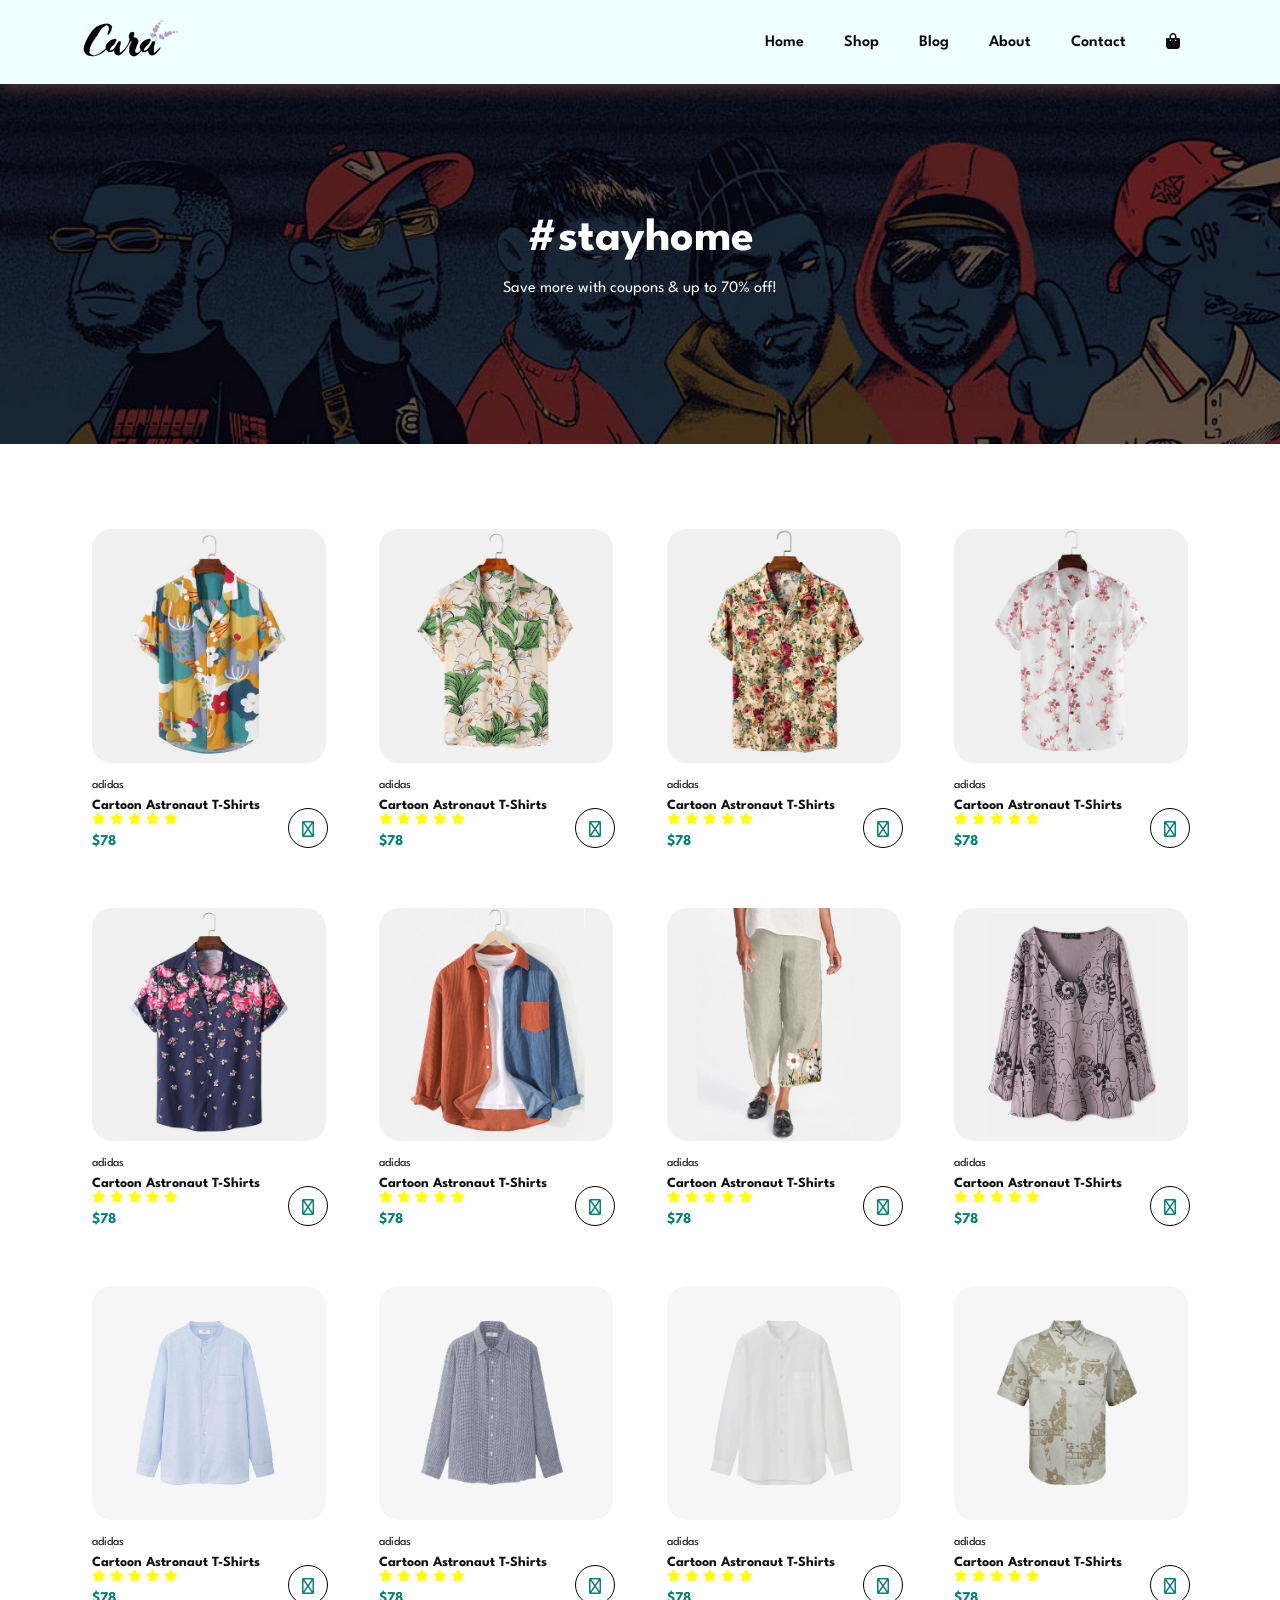
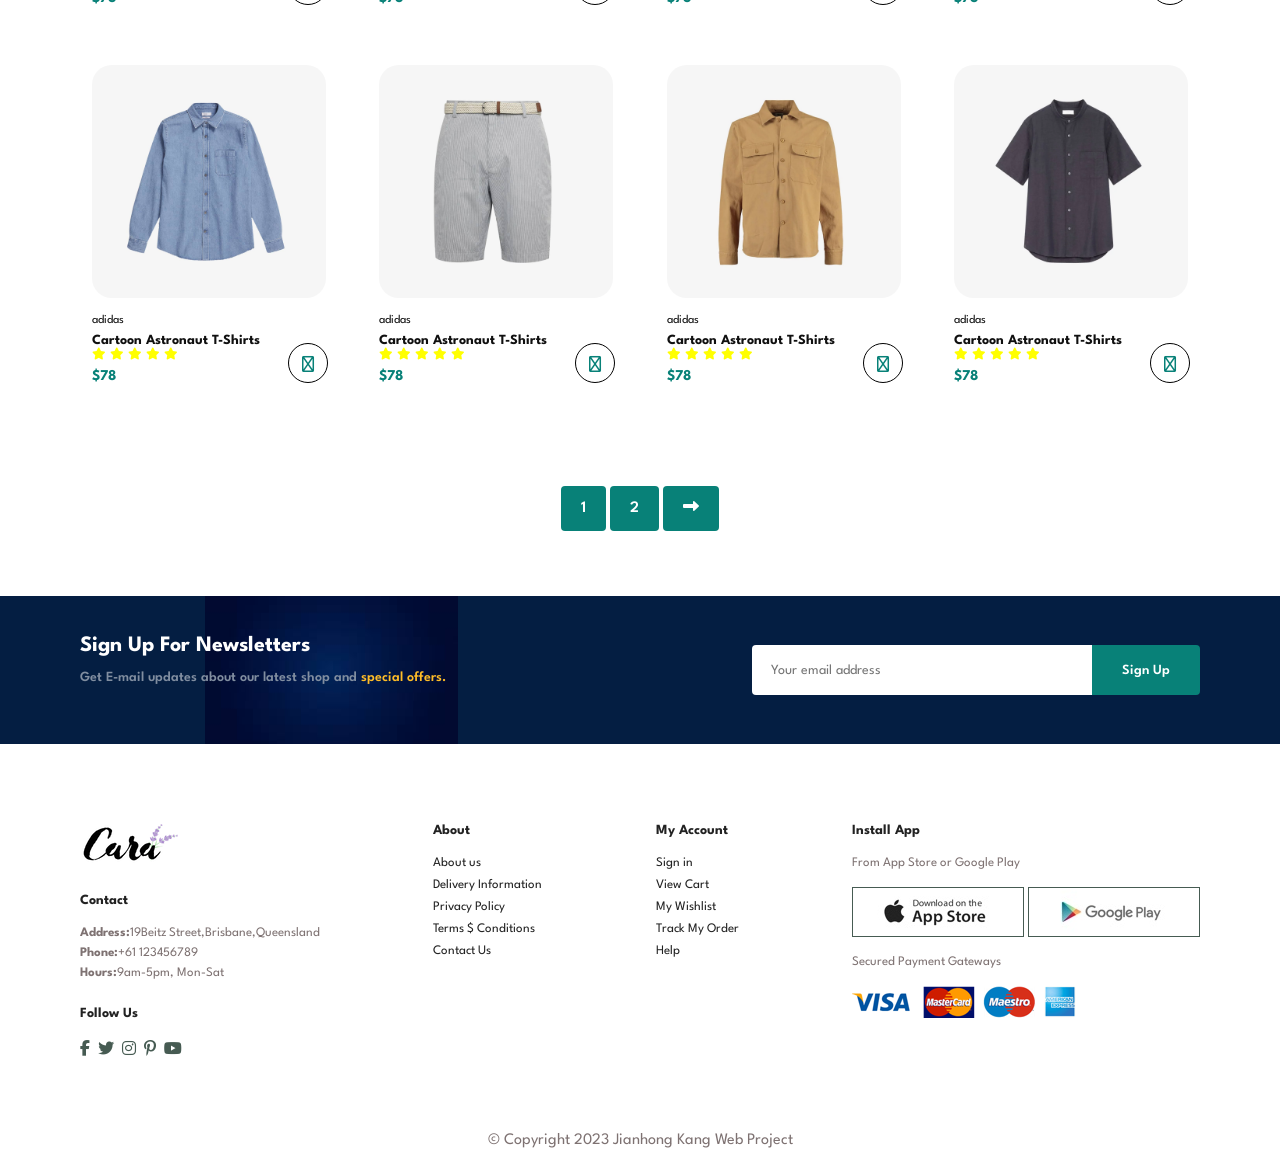
<file: shop.html>
<!DOCTYPE html>
<html lang="en">
<head>
    <meta charset="UTF-8">
    <meta name="viewport" content="width=device-width, initial-scale=1.0">
    <title>Ecomerce website</title>
    <link rel="stylesheet" href="https://cdnjs.cloudflare.com/ajax/libs/font-awesome/6.4.0/css/all.min.css">
    <link rel="stylesheet" href="style.css">
    
</head>
<body>
    <section id="header">
        <a href="0"> <img src="imgage/logo.png" class="logo" alt=""></a>
        <div >
            <ul id="navbar">
                <li><a href="index.html">Home</a></li>
                <li><a href="shop.html">Shop</a></li>
                <li><a href="blog.html">Blog</a></li>
                <li><a href="about.html">About</a></li>
                <li><a href="contact.html">Contact</a></li>
                <li id="lg-bag"><a href="cart.html"><i class="fa-solid fa-bag-shopping"></i></a></li>
                <a href="#" id="close"><i class="fa fa-times"></i></a>
            </ul>
        </div>
        <div id="mobile">
            <a href="card.html"><i class="fa-solid fa-bag-shopping"></i></a>
            <i id="bar" class="fas fa-outdent">

            </i>
        </div>
    </section>

    <section id="page-header">
       
        <h2>#stayhome</h2>
        <p>Save more with coupons & up to 70% off!</p>
    </section>

    <section id="product1" class="section-p1">
        <div class="pro-container">
            <div class="pro" onclick="window.location.href='sproduct.html';">
                <img src="imgage/product/f1.png" alt="">
                <div class="des">
                    <span>adidas</span>
                    <h5>Cartoon Astronaut T-Shirts</h5>
                    <div class="star">
                        <i class="fas fa-star"></i>
                        <i class="fas fa-star"></i>
                        <i class="fas fa-star"></i>
                        <i class="fas fa-star"></i>
                        <i class="fas fa-star"></i>
                    </div>
                    <h4>$78</h4>
                </div>
                <a href="#"><i class="fa-solid fa-shopping-cart cart "></i></a>
            </div>
             <div class="pro">
                <img src="imgage/product/f2.png" alt="">
                <div class="des">
                    <span>adidas</span>
                    <h5>Cartoon Astronaut T-Shirts</h5>
                    <div class="star">
                        <i class="fas fa-star"></i>
                        <i class="fas fa-star"></i>
                        <i class="fas fa-star"></i>
                        <i class="fas fa-star"></i>
                        <i class="fas fa-star"></i>
                    </div>
                    <h4>$78</h4>
                </div>
                <a href="#"><i class="fa-solid fa-cart-shopping cart"></i></a>
            </div>
             <div class="pro">
                <img src="imgage/product/f3.jpg" alt="">
                <div class="des">
                    <span>adidas</span>
                    <h5>Cartoon Astronaut T-Shirts</h5>
                    <div class="star">
                        <i class="fas fa-star"></i>
                        <i class="fas fa-star"></i>
                        <i class="fas fa-star"></i>
                        <i class="fas fa-star"></i>
                        <i class="fas fa-star"></i>
                    </div>
                    <h4>$78</h4>
                </div>
                <a href="#"><i class="fa-solid fa-cart-shopping cart  "></i></a>
            </div>
             <div class="pro">
                <img src="imgage/product/f4 .jpg" alt="">
                <div class="des">
                    <span>adidas</span>
                    <h5>Cartoon Astronaut T-Shirts</h5>
                    <div class="star">
                        <i class="fas fa-star"></i>
                        <i class="fas fa-star"></i>
                        <i class="fas fa-star"></i>
                        <i class="fas fa-star"></i>
                        <i class="fas fa-star"></i>
                    </div>
                    <h4>$78</h4>
                </div>
                <a href="#"><i class="fa-solid fa-cart-shopping cart "></i></a>
            </div>
             <div class="pro">
                <img src="imgage/product/f5.jpg" alt="">
                <div class="des">
                    <span>adidas</span>
                    <h5>Cartoon Astronaut T-Shirts</h5>
                    <div class="star">
                        <i class="fas fa-star"></i>
                        <i class="fas fa-star"></i>
                        <i class="fas fa-star"></i>
                        <i class="fas fa-star"></i>
                        <i class="fas fa-star"></i>
                    </div>
                    <h4>$78</h4>
                </div>
                <a href="#"><i class="fa-solid fa-cart-shopping cart "></i></a>
            </div>
             <div class="pro">
                <img src="imgage/product/f6.jpg" alt="">
                <div class="des">
                    <span>adidas</span>
                    <h5>Cartoon Astronaut T-Shirts</h5>
                    <div class="star">
                        <i class="fas fa-star"></i>
                        <i class="fas fa-star"></i>
                        <i class="fas fa-star"></i>
                        <i class="fas fa-star"></i>
                        <i class="fas fa-star"></i>
                    </div>
                    <h4>$78</h4>
                </div>
                <a href="#"><i class="fa-solid fa-cart-shopping cart "></i></a>
            </div>
             <div class="pro">
                <img src="imgage/product/f7.jpg" alt="">
                <div class="des">
                    <span>adidas</span>
                    <h5>Cartoon Astronaut T-Shirts</h5>
                    <div class="star">
                        <i class="fas fa-star"></i>
                        <i class="fas fa-star"></i>
                        <i class="fas fa-star"></i>
                        <i class="fas fa-star"></i>
                        <i class="fas fa-star"></i>
                    </div>
                    <h4>$78</h4>
                </div>
                <a href="#"><i class="fa-solid fa-cart-shopping cart "></i></a>
            </div>
             <div class="pro">
                <img src="imgage/product/f8.jpg" alt="">
                <div class="des">
                    <span>adidas</span>
                    <h5>Cartoon Astronaut T-Shirts</h5>
                    <div class="star">
                        <i class="fas fa-star"></i>
                        <i class="fas fa-star"></i>
                        <i class="fas fa-star"></i>
                        <i class="fas fa-star"></i>
                        <i class="fas fa-star"></i>
                    </div>
                    <h4>$78</h4>
                </div>
                <a href="#"><i class="fa-solid fa-cart-shopping cart"></i></a>
            </div>
    
            <div class="pro">
                <img src="imgage/product/n1.png" alt="">
                <div class="des">
                    <span>adidas</span>
                    <h5>Cartoon Astronaut T-Shirts</h5>
                    <div class="star">
                        <i class="fas fa-star"></i>
                        <i class="fas fa-star"></i>
                        <i class="fas fa-star"></i>
                        <i class="fas fa-star"></i>
                        <i class="fas fa-star"></i>
                    </div>
                    <h4>$78</h4>
                </div>
                <a href="#"><i class="fa-solid fa-cart-shopping cart "></i></a>
            </div>
             <div class="pro">
                <img src="imgage/product/n2.jpg" alt="">
                <div class="des">
                    <span>adidas</span>
                    <h5>Cartoon Astronaut T-Shirts</h5>
                    <div class="star">
                        <i class="fas fa-star"></i>
                        <i class="fas fa-star"></i>
                        <i class="fas fa-star"></i>
                        <i class="fas fa-star"></i>
                        <i class="fas fa-star"></i>
                    </div>
                    <h4>$78</h4>
                </div>
                <a href="#"><i class="fa-solid fa-cart-shopping cart"></i></a>
            </div>
             <div class="pro">
                <img src="imgage/product/n3.jpg" alt="">
                <div class="des">
                    <span>adidas</span>
                    <h5>Cartoon Astronaut T-Shirts</h5>
                    <div class="star">
                        <i class="fas fa-star"></i>
                        <i class="fas fa-star"></i>
                        <i class="fas fa-star"></i>
                        <i class="fas fa-star"></i>
                        <i class="fas fa-star"></i>
                    </div>
                    <h4>$78</h4>
                </div>
                <a href="#"><i class="fa-solid fa-cart-shopping cart  "></i></a>
            </div>
             <div class="pro">
                <img src="imgage/product/n4.jpg" alt="">
                <div class="des">
                    <span>adidas</span>
                    <h5>Cartoon Astronaut T-Shirts</h5>
                    <div class="star">
                        <i class="fas fa-star"></i>
                        <i class="fas fa-star"></i>
                        <i class="fas fa-star"></i>
                        <i class="fas fa-star"></i>
                        <i class="fas fa-star"></i>
                    </div>
                    <h4>$78</h4>
                </div>
                <a href="#"><i class="fa-solid fa-cart-shopping cart "></i></a>
            </div>
             <div class="pro">
                <img src="imgage/product/n5.jpg" alt="">
                <div class="des">
                    <span>adidas</span>
                    <h5>Cartoon Astronaut T-Shirts</h5>
                    <div class="star">
                        <i class="fas fa-star"></i>
                        <i class="fas fa-star"></i>
                        <i class="fas fa-star"></i>
                        <i class="fas fa-star"></i>
                        <i class="fas fa-star"></i>
                    </div>
                    <h4>$78</h4>
                </div>
                <a href="#"><i class="fa-solid fa-cart-shopping cart "></i></a>
            </div>
             <div class="pro">
                <img src="imgage/product/n6.jpg" alt="">
                <div class="des">
                    <span>adidas</span>
                    <h5>Cartoon Astronaut T-Shirts</h5>
                    <div class="star">
                        <i class="fas fa-star"></i>
                        <i class="fas fa-star"></i>
                        <i class="fas fa-star"></i>
                        <i class="fas fa-star"></i>
                        <i class="fas fa-star"></i>
                    </div>
                    <h4>$78</h4>
                </div>
                <a href="#"><i class="fa-solid fa-cart-shopping cart "></i></a>
            </div>
             <div class="pro">
                <img src="imgage/product/n7.jpg" alt="">
                <div class="des">
                    <span>adidas</span>
                    <h5>Cartoon Astronaut T-Shirts</h5>
                    <div class="star">
                        <i class="fas fa-star"></i>
                        <i class="fas fa-star"></i>
                        <i class="fas fa-star"></i>
                        <i class="fas fa-star"></i>
                        <i class="fas fa-star"></i>
                    </div>
                    <h4>$78</h4>
                </div>
                <a href="#"><i class="fa-solid fa-cart-shopping cart "></i></a>
            </div>
             <div class="pro">
                <img src="imgage/product/n8.jpg" alt="">
                <div class="des">
                    <span>adidas</span>
                    <h5>Cartoon Astronaut T-Shirts</h5>
                    <div class="star">
                        <i class="fas fa-star"></i>
                        <i class="fas fa-star"></i>
                        <i class="fas fa-star"></i>
                        <i class="fas fa-star"></i>
                        <i class="fas fa-star"></i>
                    </div>
                    <h4>$78</h4>
                </div>
                <a href="#"><i class="fa-solid fa-cart-shopping cart"></i></a>
            </div>
        </div>

    </section>

    <section id="pagination" class="section-p1">
        <a href="#">1</a>
        <a href="#">2</a>
        <a href="#"><i class="fa fa-long-arrow-alt-right"></i></a>
    </section>
 
    <section id="newsletter" class="section-p1 section-m1" >
        <div class="newstext">
        <h4>Sign Up For Newsletters</h4>    
        <p>Get E-mail updates about our latest shop and <span>special offers.</span> </p>
        </div>
        <div class="form">
            <input type="text" placeholder="Your email address">
            <button class="normal">Sign Up</button>
        </div>
    </section>

    <footer class="section-p1">
        <div class="col">
            <img class="logo" src="imgage/logo.png" alt="">
            <h4>Contact</h4>
            <p> <strong>Address:</strong>19Beitz Street,Brisbane,Queensland</p>
            <p> <strong>Phone:</strong>+61 123456789</p>
            <p> <strong>Hours:</strong>9am-5pm, Mon-Sat</p>
            <div class="follow">
                <h4>Follow Us</h4>
                <div class="icon">
                    <i class="fab fa-facebook-f"></i>
                    <i class="fab fa-twitter"></i>
                    <i class="fab fa-instagram"></i>
                     <i class="fab fa-pinterest-p"></i>
                    <i class="fab fa-youtube"></i>
                </div>
            </div>
            </div>
            <div class="col">
                <h4>About</h4>
                <a href="#">About us</a>
                <a href="#">Delivery Information</a>
                <a href="#">Privacy Policy</a>
                <a href="#">Terms $ Conditions</a>
                <a href="#">Contact Us</a>

            </div>
            <div class="col">
                <h4>My Account</h4>
                <a href="#">Sign in</a>
                <a href="#">View Cart</a>
                <a href="#">My Wishlist</a>
                <a href="#">Track My Order</a>
                <a href="#">Help</a>
            </div>
            <div class="col install">
                <h4>Install App</h4>
                <p>From App Store or Google Play</p>
                <div class="row">
                <img src="imgage/app.jpg" alt="">
                <img src="imgage/play.jpg" alt="">
                </div>
                <p>Secured Payment Gateways</p>
                <img src="imgage/pay.png" alt="">
            </div>
    
        
     </footer>
        <div class="copyright">
            <p> © Copyright 2023 Jianhong Kang Web Project</p>
        </div>
        
   
    


    <script src="javascript.js"></script>
    
</body>
</html>
</file>
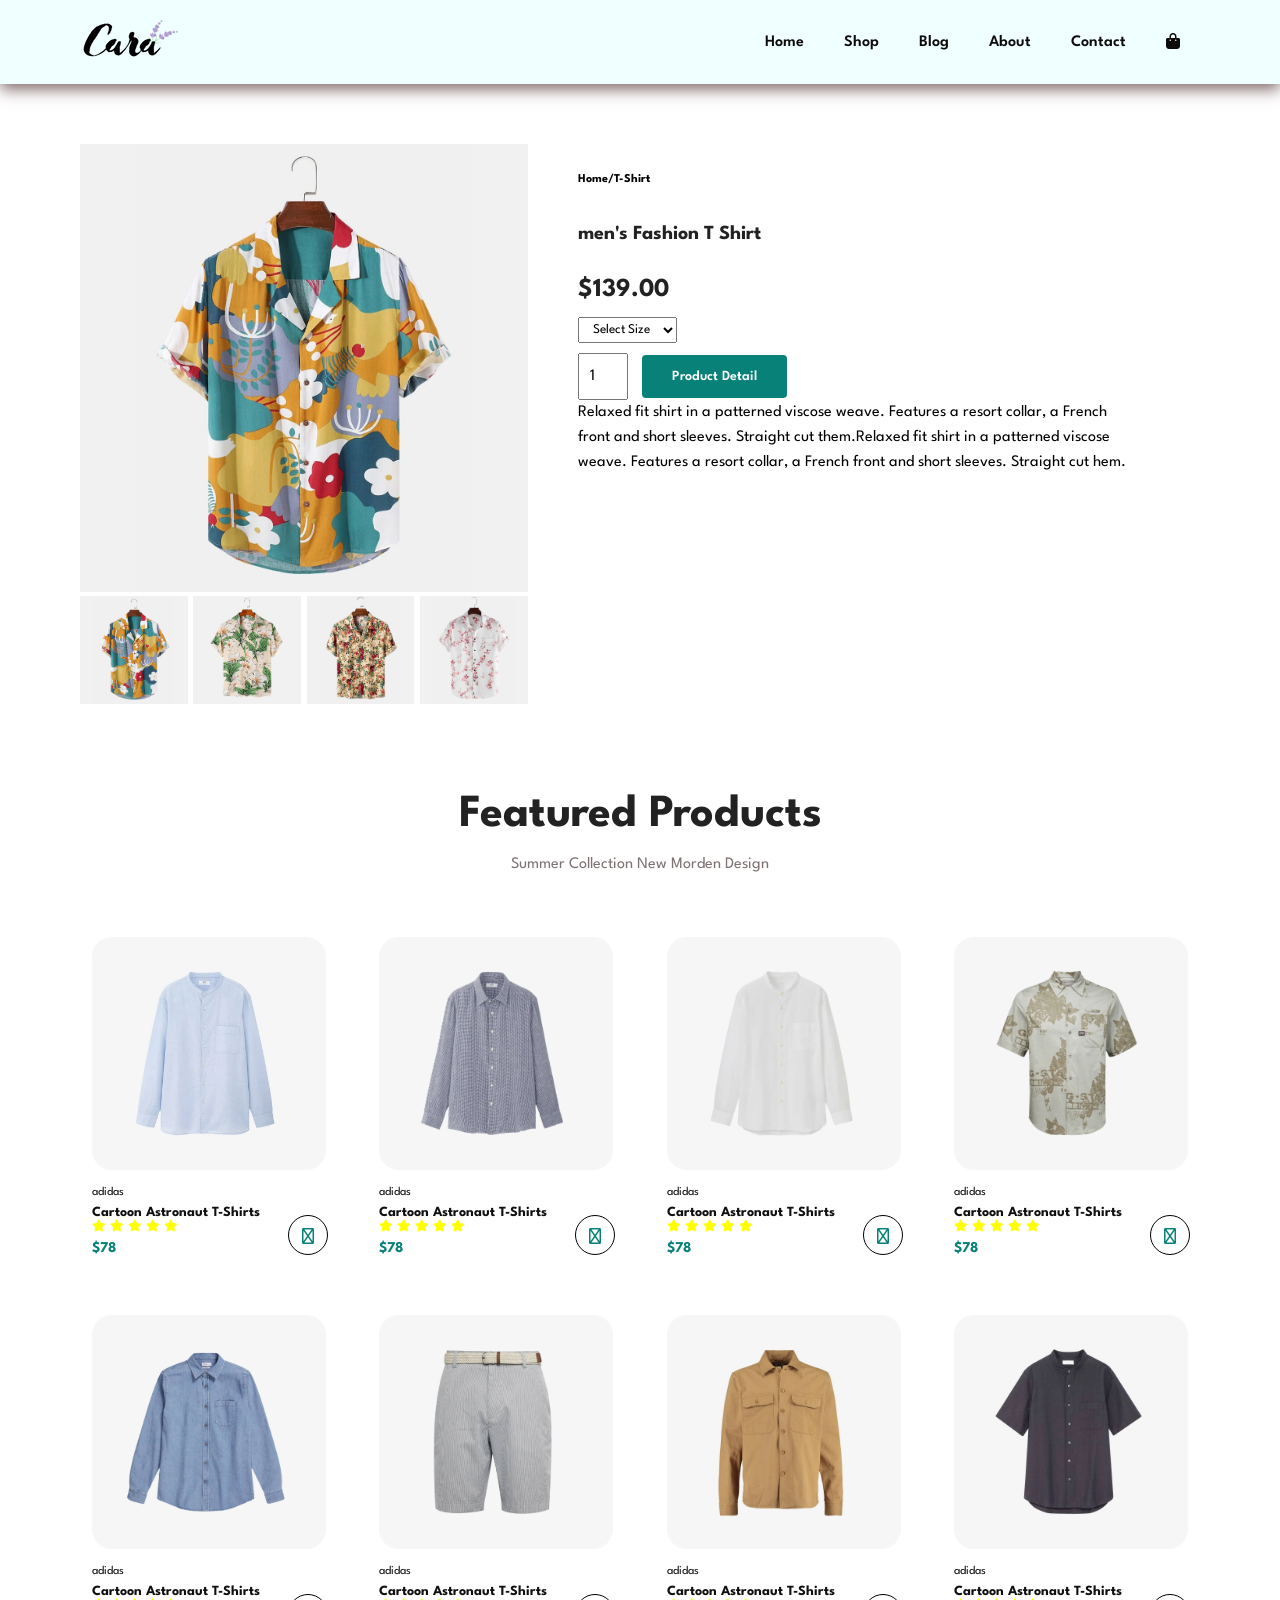
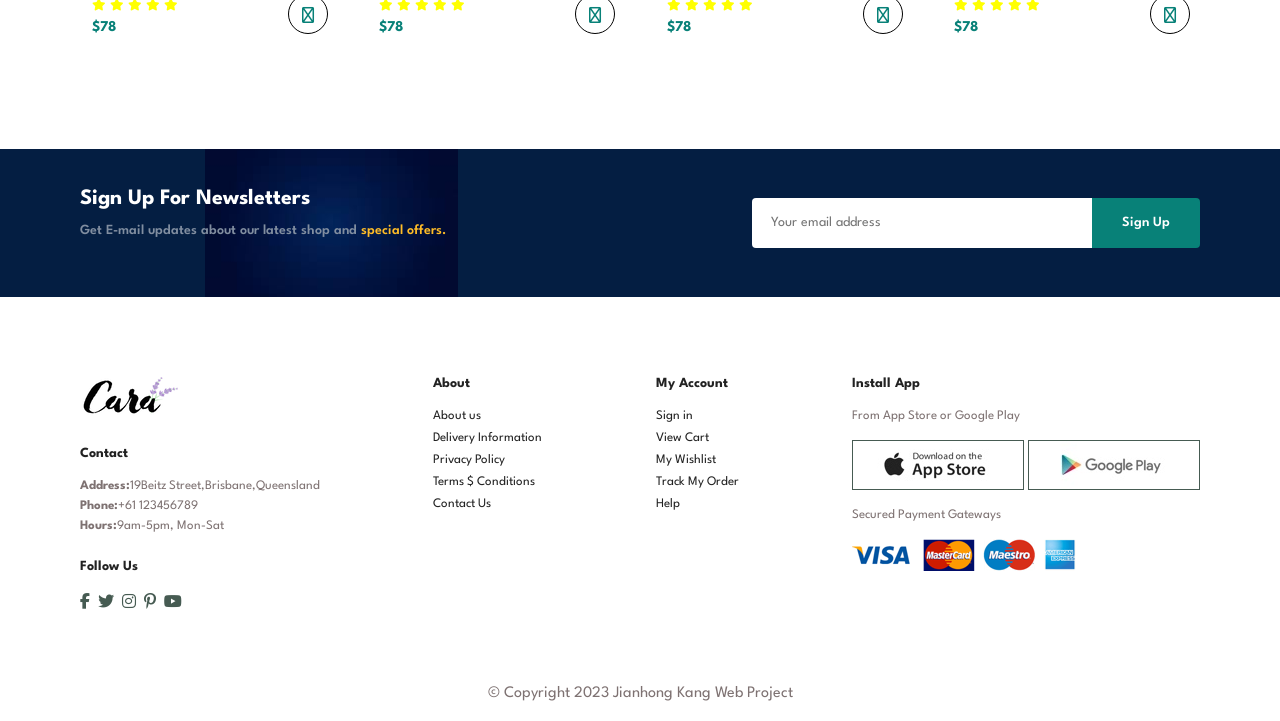
<file: sproduct.html>
<!DOCTYPE html>
<html lang="en">
<head>
    <meta charset="UTF-8">
    <meta name="viewport" content="width=device-width, initial-scale=1.0">
    <title>Ecomerce website</title>
    <link rel="stylesheet" href="https://cdnjs.cloudflare.com/ajax/libs/font-awesome/6.4.0/css/all.min.css">
    <link rel="stylesheet" href="style.css">
    
</head>
<body>
    <section id="header">
        <a href="0"> <img src="imgage/logo.png" class="logo" alt=""></a>
        <div >
            <ul id="navbar">
                <li><a href="index.html">Home</a></li>
                <li><a href="shop.html">Shop</a></li>
                <li><a href="blog.html">Blog</a></li>
                <li><a href="about.html">About</a></li>
                <li><a href="contact.html">Contact</a></li>
                <li id="lg-bag"><a href="cart.html"><i class="fa-solid fa-bag-shopping"></i></a></li>
                <a href="#" id="close"><i class="fa fa-times"></i></a>
            </ul>
        </div>
        <div id="mobile">
            <a href="card.html"><i class="fa-solid fa-bag-shopping"></i></a>
            <i id="bar" class="fas fa-outdent">

            </i>
        </div>
    </section>
    <section id="prodetails" class="section-p1">
        <div class="single-pro-image">
            <img src="imgage/product/f1.png" width="100%" id="MainImg" alt="">
            <div class="small-img-group">
                <div class="small-img-col">
                    <img src="imgage/product/f1.png" width="100%" class="small-img" alt="">
                </div>
                <div class="small-img-col">
                    <img src="imgage/product/f2.png" width="100%" class="small-img" alt="">
                </div>
                <div class="small-img-col">
                    <img src="imgage/product/f3.jpg" width="100%" class="small-img" alt="">
                </div>
                <div class="small-img-col">
                    <img src="imgage/product/f4 .jpg" width="100%" class="small-img" alt="">
                </div>
            </div>
        </div>
        <div class="single-pro-details">
            <h6>Home/T-Shirt</h6>
            <h4>men's Fashion T Shirt</h4>
            <h2>$139.00</h2>
            <select>
              <option>Select Size</option>  
              <option>Xl</option>  
              <option>XXL</option>  
              <option>Small</option>  
              <option>Large</option>  
            </select>
            <input type="number" value="1">
            <button class="normal">Product Detail</button><br>
            <span>Relaxed fit shirt in a patterned viscose weave. 
                Features a resort collar, a French front and short sleeves. 
                Straight cut them.Relaxed fit shirt in a patterned viscose weave.
                Features a resort collar, a French front and short sleeves. 
                Straight cut hem.</span>
        </div>
    </section>
     <section id="product1" class="section-p1">
        <h2>Featured Products</h2>
        <p>Summer Collection New Morden Design</p>
        <div class="pro-container">
            <div class="pro">
                <img src="imgage/product/n1.png" alt="">
                <div class="des">
                    <span>adidas</span>
                    <h5>Cartoon Astronaut T-Shirts</h5>
                    <div class="star">
                        <i class="fas fa-star"></i>
                        <i class="fas fa-star"></i>
                        <i class="fas fa-star"></i>
                        <i class="fas fa-star"></i>
                        <i class="fas fa-star"></i>
                    </div>
                    <h4>$78</h4>
                </div>
                <a href="#"><i class="fa-solid fa-cart-shopping cart "></i></a>
            </div>
             <div class="pro">
                <img src="imgage/product/n2.jpg" alt="">
                <div class="des">
                    <span>adidas</span>
                    <h5>Cartoon Astronaut T-Shirts</h5>
                    <div class="star">
                        <i class="fas fa-star"></i>
                        <i class="fas fa-star"></i>
                        <i class="fas fa-star"></i>
                        <i class="fas fa-star"></i>
                        <i class="fas fa-star"></i>
                    </div>
                    <h4>$78</h4>
                </div>
                <a href="#"><i class="fa-solid fa-cart-shopping cart"></i></a>
            </div>
             <div class="pro">
                <img src="imgage/product/n3.jpg" alt="">
                <div class="des">
                    <span>adidas</span>
                    <h5>Cartoon Astronaut T-Shirts</h5>
                    <div class="star">
                        <i class="fas fa-star"></i>
                        <i class="fas fa-star"></i>
                        <i class="fas fa-star"></i>
                        <i class="fas fa-star"></i>
                        <i class="fas fa-star"></i>
                    </div>
                    <h4>$78</h4>
                </div>
                <a href="#"><i class="fa-solid fa-cart-shopping cart  "></i></a>
            </div>
             <div class="pro">
                <img src="imgage/product/n4.jpg" alt="">
                <div class="des">
                    <span>adidas</span>
                    <h5>Cartoon Astronaut T-Shirts</h5>
                    <div class="star">
                        <i class="fas fa-star"></i>
                        <i class="fas fa-star"></i>
                        <i class="fas fa-star"></i>
                        <i class="fas fa-star"></i>
                        <i class="fas fa-star"></i>
                    </div>
                    <h4>$78</h4>
                </div>
                <a href="#"><i class="fa-solid fa-cart-shopping cart "></i></a>
            </div>
             <div class="pro">
                <img src="imgage/product/n5.jpg" alt="">
                <div class="des">
                    <span>adidas</span>
                    <h5>Cartoon Astronaut T-Shirts</h5>
                    <div class="star">
                        <i class="fas fa-star"></i>
                        <i class="fas fa-star"></i>
                        <i class="fas fa-star"></i>
                        <i class="fas fa-star"></i>
                        <i class="fas fa-star"></i>
                    </div>
                    <h4>$78</h4>
                </div>
                <a href="#"><i class="fa-solid fa-cart-shopping cart "></i></a>
            </div>
             <div class="pro">
                <img src="imgage/product/n6.jpg" alt="">
                <div class="des">
                    <span>adidas</span>
                    <h5>Cartoon Astronaut T-Shirts</h5>
                    <div class="star">
                        <i class="fas fa-star"></i>
                        <i class="fas fa-star"></i>
                        <i class="fas fa-star"></i>
                        <i class="fas fa-star"></i>
                        <i class="fas fa-star"></i>
                    </div>
                    <h4>$78</h4>
                </div>
                <a href="#"><i class="fa-solid fa-cart-shopping cart "></i></a>
            </div>
             <div class="pro">
                <img src="imgage/product/n7.jpg" alt="">
                <div class="des">
                    <span>adidas</span>
                    <h5>Cartoon Astronaut T-Shirts</h5>
                    <div class="star">
                        <i class="fas fa-star"></i>
                        <i class="fas fa-star"></i>
                        <i class="fas fa-star"></i>
                        <i class="fas fa-star"></i>
                        <i class="fas fa-star"></i>
                    </div>
                    <h4>$78</h4>
                </div>
                <a href="#"><i class="fa-solid fa-cart-shopping cart "></i></a>
            </div>
             <div class="pro">
                <img src="imgage/product/n8.jpg" alt="">
                <div class="des">
                    <span>adidas</span>
                    <h5>Cartoon Astronaut T-Shirts</h5>
                    <div class="star">
                        <i class="fas fa-star"></i>
                        <i class="fas fa-star"></i>
                        <i class="fas fa-star"></i>
                        <i class="fas fa-star"></i>
                        <i class="fas fa-star"></i>
                    </div>
                    <h4>$78</h4>
                </div>
                <a href="#"><i class="fa-solid fa-cart-shopping cart"></i></a>
            </div>
        </div>

    </section>
 
    <section id="newsletter" class="section-p1 section-m1" >
        <div class="newstext">
        <h4>Sign Up For Newsletters</h4>    
        <p>Get E-mail updates about our latest shop and <span>special offers.</span> </p>
        </div>
        <div class="form">
            <input type="text" placeholder="Your email address">
            <button class="normal">Sign Up</button>
        </div>
    </section>

    <footer class="section-p1">
        <div class="col">
            <img class="logo" src="imgage/logo.png" alt="">
            <h4>Contact</h4>
            <p> <strong>Address:</strong>19Beitz Street,Brisbane,Queensland</p>
            <p> <strong>Phone:</strong>+61 123456789</p>
            <p> <strong>Hours:</strong>9am-5pm, Mon-Sat</p>
            <div class="follow">
                <h4>Follow Us</h4>
                <div class="icon">
                    <i class="fab fa-facebook-f"></i>
                    <i class="fab fa-twitter"></i>
                    <i class="fab fa-instagram"></i>
                     <i class="fab fa-pinterest-p"></i>
                    <i class="fab fa-youtube"></i>
                </div>
            </div>
            </div>
            <div class="col">
                <h4>About</h4>
                <a href="#">About us</a>
                <a href="#">Delivery Information</a>
                <a href="#">Privacy Policy</a>
                <a href="#">Terms $ Conditions</a>
                <a href="#">Contact Us</a>

            </div>
            <div class="col">
                <h4>My Account</h4>
                <a href="#">Sign in</a>
                <a href="#">View Cart</a>
                <a href="#">My Wishlist</a>
                <a href="#">Track My Order</a>
                <a href="#">Help</a>
            </div>
            <div class="col install">
                <h4>Install App</h4>
                <p>From App Store or Google Play</p>
                <div class="row">
                <img src="imgage/app.jpg" alt="">
                <img src="imgage/play.jpg" alt="">
                </div>
                <p>Secured Payment Gateways</p>
                <img src="imgage/pay.png" alt="">
            </div>
    
        
     </footer>
        <div class="copyright">
            <p> © Copyright 2023 Jianhong Kang Web Project</p>
        </div>
        
   
    <script>
      var MainImg=document.getElementById("MainImg");
      var smallimg=document.getElementsByClassName("small-img");  
      smallimg[0].onclick=function(){
        MainImg.src=smallimg[0].src;
      }
       smallimg[1].onclick=function(){
        MainImg.src=smallimg[1].src;
      }
       smallimg[2].onclick=function(){
        MainImg.src=smallimg[2].src;
      }
       smallimg[3].onclick=function(){
        MainImg.src=smallimg[3].src;
      }
    </script>


    <script src="javascript.js"></script>
    
</body>
</html>
</file>
<file: style.css>
@import url('https://fonts.googleapis.com/css2?family=BBH+Bogle&family=League+Spartan:wght@100..900&family=Montserrat:ital,wght@0,100..900;1,100..900&family=Titan+One&display=swap');
*{
    margin: 0;
    padding: 0;
    box-sizing: border-box;
    font-family: "League Spartan", sans-serif;

}
h1{
    font-size: 50px;
    line-height: 64px;
    color: #222;
}
h2{
    font-size: 46px;
    line-height: 54px;
    color: #222;
}
h4{
    font-size: 20px;
    color: #222;
}
h6{
    font-size: 12px;
   font-weight: 700;
}
p{
    font-size: 16px;
    color: #7e7272;
    margin: 15px 0 20px 0;
    
    
}
.section-p1{
    padding: 40px 80px;
}
.section-m1{
    margin: 40px 0;
}
button.normal{
    font-size: 14px;
    font-weight: 600;
    padding: 15px 30px;
    color: #000;
    background-color: #fff;
    border-radius: 4px;
    border: none;
    cursor: pointer;
    outline:none;
    transition: 0.2s;
}
button.white{
    font-size: 13px;
    font-weight: 600;
    padding: 11px 18px;
    color: #fff;
    background-color:transparent;
    border:1px solid #fff;
    cursor: pointer;
    outline:none;
    transition: 0.2s;
}
body{
    width: 100%;
}
/* header */
#header{
display: flex;
align-items: center;
justify-content: space-between;
padding: 20px 80px;
background: azure;
box-shadow: 0 5px 15px rgba(91, 61, 61, 0.795);
z-index:999;
position: sticky;
top: 0;
left: 0;
}
#navbar{
    display: flex;
    align-items: center;
    justify-content: center;
}
#navbar li{
    list-style: none;
    padding: 0 20px;
    position: relative;
}
#navbar li a{
    text-decoration: none;
    font-size: 16px;
    font-weight: 600;
    color: rgb(12, 10, 10);
    transition: 0.3s ease;
}
#navbar li a:hover,
#navbar li a.active{
    color: aqua;
}
#navbar li a.active::after,#navbar li a:hover::after{
 content: "";
 width:30%;   
 height: 2px;
 background: #088178;
 position: absolute;
 bottom:-4px;
 left: 20px;
}
#mobile{
    display: none;
    align-items: center;
}
#close{
    display: none;
}
/* home page */
#hero{
    background-image: url(imgage/hero4.png);
    height:90vh;
    width: 100%;
    background-size: cover;
    background-position: top 25% right 0;
    padding: 0 80px;
    display: flex;
    flex-direction: column;
    align-items:flex-start;
    justify-content: center;
}
#hero h4{
    padding-bottom: 15px;
}
#hero h1{
    color: #088178;
}
#hero button{
    background-image:url("/imgage/button.png");
    background-color: transparent;
    color: #088178;
    border: 0;
    padding: 14px 80px 14px 65px;
    background-repeat: no-repeat;
    cursor: pointer;
    font-weight: 700;
    font-size: 15px;

}
#feature .fe-box{
    width: 180px;
    text-align: center;
    padding: 25px 15px;
    box-shadow: 20px 20px 34px rgba(0,0,0,0.03);
    border: 1px solid #cddde9;
    border-radius: 4px;
    margin: 15px 0;
}
#feature .fe-box:hover{
    box-shadow: 10px 10px 54px rgba(70,0,0,0.03);
}
#feature .fe-box h6{
    display: inline-block;
    padding: 9px 8px 6px 8px;
    line-height: 1;
    color: #088178;
    background-color: rgb(255, 121, 224);

}
#feature .fe-box:nth-child(2) h6{
background-color: #7ae7e0;
}
#feature .fe-box:nth-child(3) h6{
background-color: #99a2e8;
}
#feature .fe-box:nth-child(4) h6{
background-color: #ff5de7;
}
#feature .fe-box:nth-child(5) h6{
background-color: #c9c8ab;
}
#feature .fe-box img{
width: 100%;
margin-bottom: 10px;
}
#feature{
    display: flex;
    align-items: center;
    justify-content: space-between;
    flex-wrap: wrap;

}

/* product */
#product1{
    text-align: center;
}
#product1 .pro-container{
    display: flex;
    justify-content: space-between;
    padding-top:20px;
    flex-wrap: wrap;
}
#product1 .pro{
    width: 23%;
    min-width:250px;
    padding: 10px 12px;
    border: 1px solidv #cce7d0;
    border-radius: 25px;
    cursor: pointer;
    box-sizing: 20 20px 30px rgba(0,0,0,0.82);
    margin: 15px 0;
    transition: 0.2s ease;
    position: relative;
}
#product1 .pro:hover{
    box-sizing: 20 20px 30px rgba(0,0,0,0.06);
}
#product1 .pro img{
width: 100%;
border-radius: 20px;
}
#product1 .pro .des{
   text-align: start; 
   padding: 10px 0;

}
#product1 .pro .des span{
    color:#101010;
    font-size:12px;
}
#product1 .pro .des h5{
    padding-top: 7px;
    color: #101010;
    font-size: 14px;
}
#product1 .pro .des i{
    font-size: 12px;
    color: yellow;
}
#product1 .pro .des h4{
    padding-top: 7px;
    font-size: 15px;
    font-weight: 700;
    color: #088178;
}
#product1 .pro .cart{
    width: 40px;
    height: 40px;
    line-height: 40px;
    border-radius: 50px;
    background-color: white;
    font-weight: 500;
    color: #088178;
    border: 1px solid black;
    position: absolute;
     bottom: 20px;
    right:10px;
} 
#banner{
  display: flex;
  flex-direction: column;
  justify-content: center;
  align-items: center;
  text-align: center;
  background-image: url("imgage/b2.jpg");  
  width: 100%;
  height: 40vh;
  background-size: cover;
  background-position: center;
}
#banner h4{
    color: #fff;
    font-size: 16px;
}
#banner h2{
    color: #fff;
    font-size: 30px;
    padding: 10px 0;
}
#banner h2 span{
    color: #a81d1d;
   
}
#banner button:hover{
   background-color: #088178; 
   color: #fff;
}
#sm-banner{
    display: flex;
    justify-content: space-between;
    flex-wrap: wrap;
}
#sm-banner .banner-box{
  display: flex;
  flex-direction: column;
  justify-content: center;
  align-items: flex-start;
  background-image: url("imgage/b17.jpg");  
  width: 650px;
  height: 50vh;
  background-size: cover;
  background-position: center;
  padding: 30px;
}
#sm-banner h4 {
    color: #fff;
    font-size: 28px;
    font-weight: 800;

}
#sm-banner span{
    color: #fff;
    font-size: 14pxpx;
    font-weight: 500;
    padding-bottom: 15px;
}
#sm-banner .banner-box:hover button{
    background: #088178;
    border: 1px solid #088178;
} 
#sm-banner .banner-box2{
     background-image: url("imgage/b10.jpg");
}

#banner3 {
    display: flex;
    justify-content: space-between;
    flex-wrap: wrap;
    padding: 0 80px;
}
#banner3 .banner-box{
  display: flex;
  flex-direction: column;
  justify-content: center;
  align-items: flex-start;
  background-image: url("imgage/b7.jpg");  
  width: 30%;
  height: 30vh;
  background-size: cover;
  background-position: center;
  padding: 20px;
  margin-bottom: 20px;
}
#banner3 .banner-box2{
     background-image: url("imgage/b4.jpg");  
}
#banner3 .banner-box3{
     background-image: url("imgage/b18.jpg");  
}
#banner3 h2{
    color: #fff;
    font-weight: 900;
    font-size: 22px;
}
#banner3  h4{
  color: #801d1d;
    font-weight: 800;
    font-size: 15px;  
}
#newsletter{
    display: flex;
    justify-content:space-between;
    flex-wrap: wrap;
    align-items: center;
    background-image: url("imgage/b8.jpg");
    background-repeat: no-repeat;
    background-position: 20% 30%;
    background-color: #041e42;
}
#newsletter h4{
    font-size:22px;
    font-weight: 700;
    color: #fff;
}
#newsletter p{
    font-size:14px;
    font-weight:600;
    color: #818ea0;
}
#newsletter p span{
    color:#ffbd27;
}
#newsletter .form{
    display:flex;
    width: 40%;
}
#newsletter input{
    height: 3.125rem;
    padding: 0 1.25em;
    font-size: 14px;
    width: 100%;
    border: 1px solid transparent;
    border-radius: 4px;
    outline: none;
    border-top-right-radius:0;
    border-bottom-right-radius: 0;
}
#newsletter button{
    background-color: #088178;
    color:#fff;
    white-space: nowrap;
     border-top-left-radius:0;
    border-bottom-left-radius: 0;
}
footer{
    display:flex;
    flex-wrap:wrap;
    justify-content:space-between;
}
footer .col {
    display: flex;
    flex-direction: column;
   align-items: flex-start;
   margin-bottom: 20px;
}
footer .logo{
    margin-bottom: 30px;
}
footer h4{
    font-size: 14px;
    padding-bottom: 20px;
}
footer p{
    font-size: 13px;
    margin:0 0 8px 0;

}
footer a{
    font-size: 13px;
    text-decoration: none;
   color: #222;
   margin-bottom: 10px;
}
footer .follow {
    margin-top: 20px;
}
footer .follow i{
    color: #465b52;
    padding-right: 4px;
    cursor: pointer;
}
footer .install .row img{
    border:1px solid #465b52;
}
footer .install img{
    margin: 10px 0 15px 0;
}
footer .follow i:hover,
footer a:hover{
    color:#088178 ;
}
.copyright{
    width: 100%;
    text-align: center;
}

/* Shop page */
#page-header{
    background-image: url("/imgage/shopb1.jpg");
    width: 100%;
    height: 40vh;
    background-size: cover;
    display: flex;
    justify-content: center;
    text-align: center;
    flex-direction: column;
    padding: 14px;
}
#page-header h2,
#page-header p{
    color: #fff;
}
#pagination{
    text-align: center;

}
#pagination a{
    text-decoration: none;
    background-color: #088178;
    padding: 15px 20px;
    border-radius: 4px;
    color: #fff;
    font-weight: 600;
}
#pagination a i{
    font-size: 16px;
    font-weight: 600;
}

/* single product */
#prodetails {
    display: flex;
    margin-top: 20px;
}
#prodetails .single-pro-image{
   width: 40%;
   margin-right: 50px;

}
.small-img-group{
    display: flex;
    justify-content: space-between;
}
.small-img-col{
    flex-basis: 24%;
    cursor: pointer;
}
#prodetails .single-pro-details{
   width: 50%;
   padding-top: 30px;
}
#prodetails .single-pro-details h4{
 padding: 40px 0 20px 0;
}
#prodetails .single-pro-details h2{
 font-size:26px ;
}
#prodetails .single-pro-details select{
    display: block;
    padding: 5px 10px;
    margin-bottom: 10px;
}
#prodetails .single-pro-details input{
    width: 50px;
    height: 47px;
    padding-left: 10px;
    font-size: 16px;
    margin-right: 10px;
}
#prodetails .single-pro-details button{
    background-color: #088178;
    color: #fff;
}
#prodetails .single-pro-details span{
    line-height: 25px;
}



/* Blog page */

#page-header.blog-header{
    background-image: url("/imgage/blog/b19.jpg");
    
}
#blog{
    padding: 150px 150px 0 150px;
}
#blog .blog-box{
    display: flex;
    align-items: center;
    width: 100%;
    position: relative;
    padding-bottom: 90px;
}
#blog .blog-img{
    width: 50%;
    margin-right: 40px;
}
#blog img{
    width: 100%;
    height: 300px;
    object-fit: cover;
}
#blog .blog-details{
    width: 50%;
}
#blog .blog-details a{
    text-decoration: none;
    font-size: 11px;
    color: #000;
    font-weight: 700;
    position: relative;
    transition: 0.3s;
}
#blog .blog-details a::afterss{
    content: "";
    width: 50px;
    height: 1px;
    background-color: #000;
    position: absolute;
    top: 4px;
    right: -60px;

}
#blog .blog-details a:hover{
color: #088178;

}
#blog .blog-details a:hover::after{
  background-color: #088178;
}
#blog .blog-box h1{
    position: absolute;
    top: -40px;
    left: 0;
    font-size: 70px;
    font-weight: 700;
    color: #c9cbca;
    z-index: -9;
}

/*About page  */
#page-header about-header{
    background-image: url("imgage/about/backgroundimg.jpg");
}
#about-head img{
   width: 50%; 
   height: auto;
}
#about-head{
    display: flex;
    align-items: center;
}
#about-head div{
    padding-left: 40px;
}
#about-app{
   text-align: center; 
}
#about-app .video{
    width: 70%;
    height: 100%;
    margin: 30px auto 0 auto;
}
#about-app .video video{
    width: 100%;
    height: 100%;
    border-radius: 20px;

}



/* Contact page */
#contact-details{
    display: flex;
    align-items: center;
    justify-content: space-between;
}
#contact-details .details{
    width: 40%;
}
#contact-details .details span,
#form-details form span{
    font-size: 12px;
}
#contact-details .details h2,
#form-details form h2{
    font-size: 26px;
    line-height: 35px;
    padding: 20px 0;
}
#contact-details .details h3{
    font-size: 16px;
    padding-bottom: 15px;
}
#contact-details .details li{
    list-style: none;
    display: flex;
    padding: 10px 0;
}
#contact-details .details li i{
    font-size: 14px;
    padding-right: 22px;
}
#contact-details .details li p{
    margin: 0;
    font-size: 14px;
}
#contact-details .map{
    width: 55%;
    height: 400px;
}
#contact-details .map iframe {
    width:100%;
    height: 100%;
}
#form-details{
    display: flex;
    justify-content: space-between;
    margin: 30px;
    padding: 80px;
    border: 1px solid #e1e1e1;
}
#form-details form{
    width: 65%;
    display: flex;
    flex-direction: column;
    align-items: flex-start;
}
#form-details form input,
#form-details form textarea{
    width: 100%;
    padding: 12px 15px;
    outline: none;
    margin-bottom: 20px;
    border: 1px solid #e1e1e1; 
}
#form-details form button{
    background-color: #088178;
    color: #fff;
}
#form-details .people div{
padding-bottom: 25px;
display: flex;
align-items: flex-start;
}
#form-details .people div img{
    width: 65px;
    height: 65px;
    object-fit: cover;
    margin-right: 15px;
}
#form-details .people div p{
    margin: 0;
    font-size: 13px;
    line-height: 25px;

}
#form-details .people div span{
    display: block;
    font-size: 16px;
    font-weight: 600;
    color: #000;
}

/* cart page */

#cart{
    overflow-x: auto;
}

#cart table{
    width: 100%;
    border-collapse: collapse;
    table-layout: fixed;
    white-space: nowrap;
}
#cart table img{
    width: 70px;
}
#cart table td:nth-child(1){
    width: 100px;
    text-align: center;
}
#cart table td:nth-child(2){
    width: 150px;
    text-align: center;
}
#cart table td:nth-child(3){
    width: 250px;
    text-align: center;
}
#cart table td:nth-child(4),
#cart table td:nth-child(5),
#cart table td:nth-child(6)
{
    width: 150px;
    text-align: center;
}
#cart table td:nth-child(5) input{
    width: 70px;
    padding: 10px 5px 10px 15px;
}
#cart table thead{
    border: 1px solid #e2e9e1;
    border-left: none;
    border-right: none;
}
#cart table thead td{
    font-weight: 700px;
    text-transform: uppercase;
    font-size: 13px;
    padding: 10px 0;
}
#cart table tbody tr td{
    padding-top: 15px;
}
#cart table tbody td{
    font-size: 13px;
}
#cart-add{
    display: flex;
    flex-wrap: wrap;
    justify-content:space-between;
}
#coupon{
    width: 50%;
    margin-bottom: 30px;
} 
#coupon h3,
#subtotal{
   padding-bottom: 40px 40px; 
}
#coupon input{
    padding: 10px 20px;
    outline: none;
    width: 60%;
    margin-right: 10px;
    border: 1px solid #e2e9e1;

}
#coupon button,
#subtotal button
{
    background-color: #088178;
    color: #fff;
    padding: 12px 20px;
}
#subtotal{
    width: 50%;
    margin-bottom: 30px;
    border: 1px solid #e2e9e1;
    padding: 30px;
}
#subtotal table{
    border-collapse: collapse;
    width: 100%;
    margin-bottom: 20px;
}
#subtotal table td{
    width: 50%;
    border: 1px solid #e1e1e1;
    padding: 10px;
    font-size: 13px;
}
/* media Query */
@media (max-width:799px){
    .section-p1 {
    padding: 40px 40px;
}
    #navbar {
    display: flex;
    flex-direction: column;
    align-items:flex-start;
    justify-content: flex-start;
    position: fixed;
    top: 0;
    right:-300px;
    height: 100vh;
    width: 300px;
    background-color: #E3E6F3;
    box-shadow: 0 40px 60px rgba(0,0,0,0.1);
    padding: 80px 0 0 10px;
    transition: 0.3s;

    }
    #navbar.active{
        right:0px;
    }
    #navbar li{
        margin-bottom: 25px;
    }
    #mobile{
    display: flex;
    align-items: center;
   }
   #mobile i{
    color: #1a1a1a;
    font-size: 24px;
    padding-left: 20px;
   }
   #close{
    display: initial;
    position: absolute;
    top: 30px;
    left: 30px;
    color: #222;
    font-size: 24px;
   }
   #lg-bag{
    display:none;
   }
   #hero {
    height: 70vh;
    background-position: top 30% right 30%;
    padding: 0 80px;  
   }
    #feature {
    justify-content:center;
    }
    #feature .fe-box {
    margin: 15px 15px;
    }
    #product1 .pro-container {
    justify-content: center;  
}
#product1 .pro {
    margin: 15px;
}
#banner {
    
    height: 20vh;
    
}
#sm-banner .banner-box {
    
    min-width: 100%;
    height: 30vh;
   
}
#banner3 {
    padding: 0px 40px;
}
#banner3 .banner-box {
    width: 28%;
}
#newsletter .form {
   
    width:70%;
}
/* contact page */
#form-details {
    
    padding: 40px;
   
}
#form-details form {
    width: 50%;
   
}
}
@media (max-width:477px) {

 .section-p1 {
    padding: 20px;;
}
 #header {
    padding: 10px 30px;
}
#hero {
    background-position: 55%;
    padding: 0 20px;
}
h2 {
    font-size: 38px;
    
}
h1 {
    font-size: 32px;
}
#feature{
    justify-content: space-between;
}

#feature .fe-box{
    width: 155px;
    margin: 0 0 15px 0;
}
#product1 .pro{
    width: 100%;
}
#banner{
    height: 40vh;
}
#sm-banner .banner-box{
    height: 40vh;
}
#sm-banner .banner-box2{
    margin-top: 20px;
}
#banner3{
    padding: 0 20px;
}
#banner3 .banner-box{ 
    width: 100%;
}
#newsletter{
    padding: 40px 20px;
}
#newsletter .form{
    width: 100%;
}
.copyright{
    text-align: start;
}

/* sproduct page */
#prodetails{
    display: flex;
    flex-direction: column;
}
#prodetails .single-pro-image{

    width: 100%;
    margin-right: 0px;
}
#prodetails .single-pro-details {
    width: 100%;
    
}
}
/* blog page */
@media (max-width:477px) {
 #blog{
    padding: 100px 20px 0  20px;
    }
#blog .blog-box{
    display: flex;
    flex-direction: column;
    align-items: flex-start; 
}
#blog .blog-img {
    width: 100%;
    margin-right: 0px;
    margin-bottom:30px ;
}
#blog .blog-details {
    width: 100%;
}
}
/* about page */
@media (max-width:477px){
   #about-head {
   flex-direction: column;
} 
 #about-head img{
    width: 100%;
    margin-bottom: 20px;
 }
 #about-head div {
    padding-left: 0px;
}
#about-app .video  {
    width: 100%;
    
}
/*  coanact page */
#contact-details {
    flex-direction: column;
}
#contact-details .details {
    width: 100%;
    margin-bottom: 30px;
}
#contact-details .map{
    width: 100%;
}
#form-details  {
    margin: 10px;
    padding: 30px 10px;
   flex-wrap: wrap;

}
#form-details form {
    width: 100%;
    margin-bottom: 30px;
}
/* cart page */
#cart-add{
    flex-direction: column;
}
#coupon {
    width: 100%;
    
}
#subtotal {
    width: 100%;
    padding: 20px;
}

}
</file>
